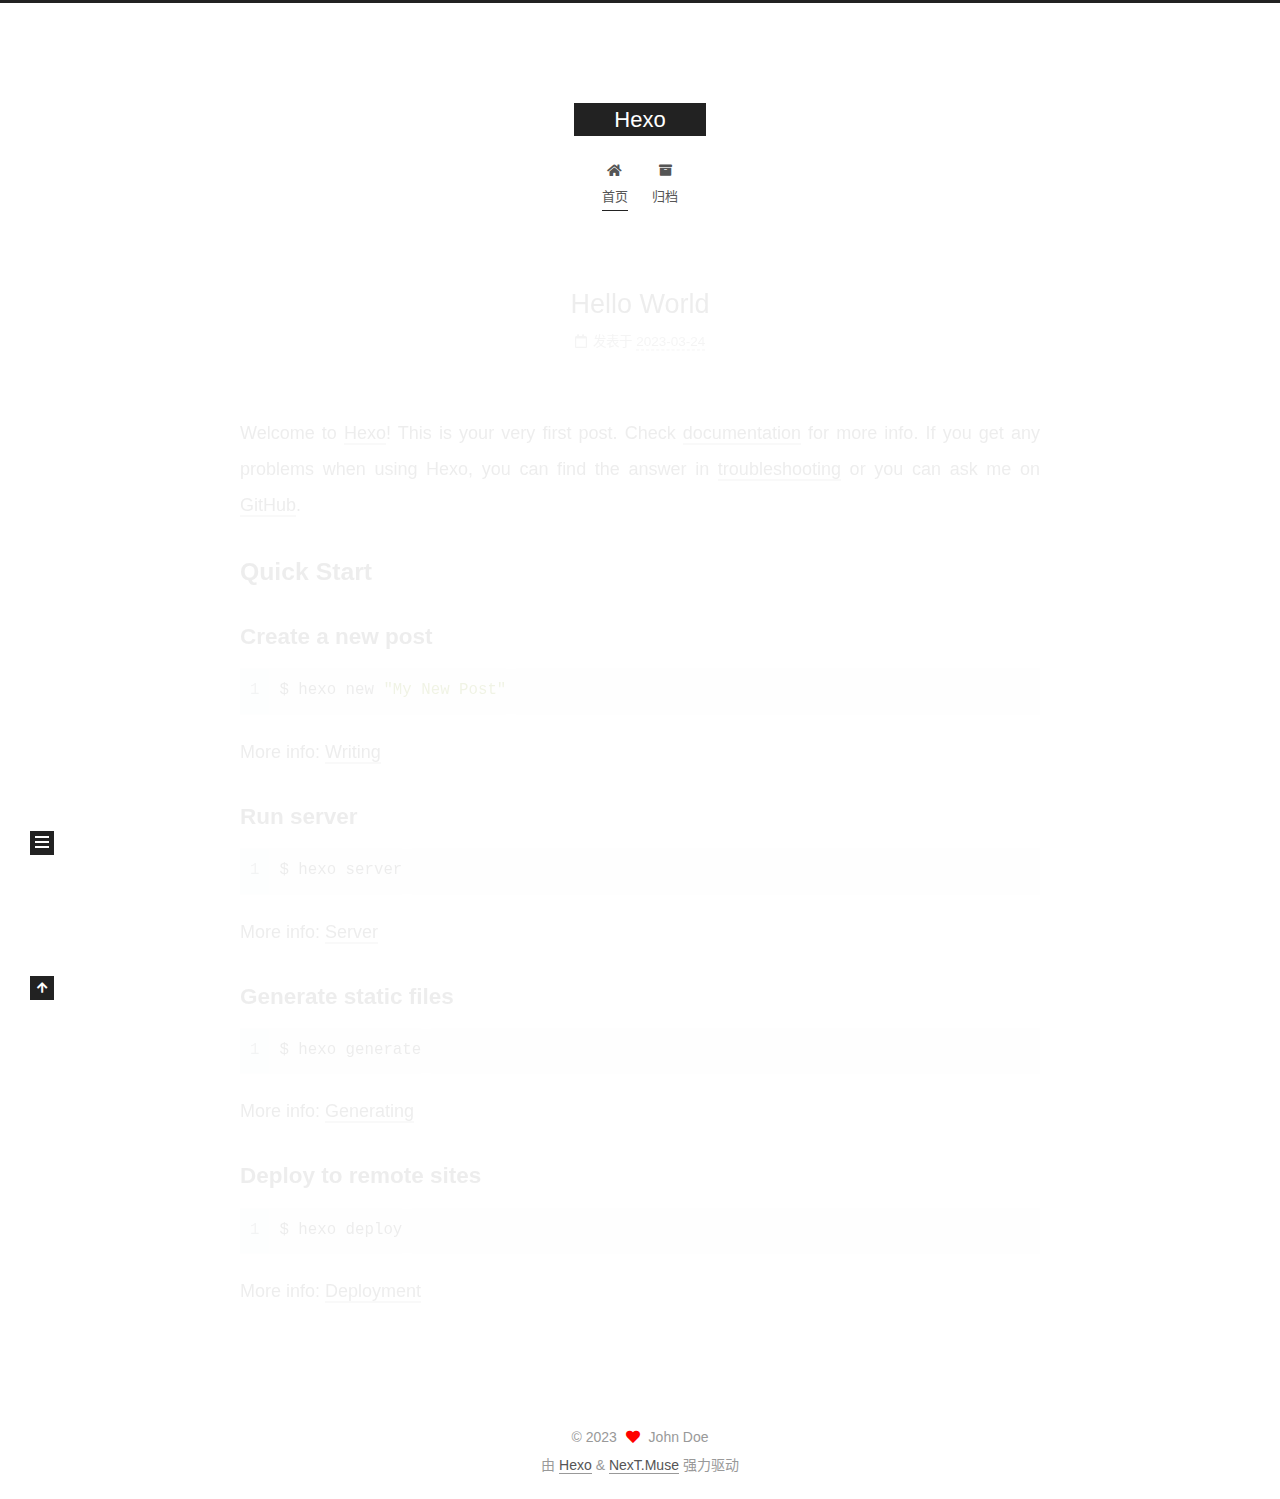
<file: index.html>
<!DOCTYPE html>
<html lang="zh-CN">
<head>
  <meta charset="UTF-8">
<meta name="viewport" content="width=device-width, initial-scale=1, maximum-scale=2">
<meta name="theme-color" content="#222">
<meta name="generator" content="Hexo 6.3.0">
  <link rel="apple-touch-icon" sizes="180x180" href="/images/apple-touch-icon-next.png">
  <link rel="icon" type="image/png" sizes="32x32" href="/images/favicon-32x32-next.png">
  <link rel="icon" type="image/png" sizes="16x16" href="/images/favicon-16x16-next.png">
  <link rel="mask-icon" href="/images/logo.svg" color="#222">

<link rel="stylesheet" href="/css/main.css">


<link rel="stylesheet" href="/lib/font-awesome/css/all.min.css">

<script id="hexo-configurations">
    var NexT = window.NexT || {};
    var CONFIG = {"hostname":"example.com","root":"/","scheme":"Muse","version":"7.8.0","exturl":false,"sidebar":{"position":"left","display":"post","padding":18,"offset":12,"onmobile":false},"copycode":{"enable":false,"show_result":false,"style":null},"back2top":{"enable":true,"sidebar":false,"scrollpercent":false},"bookmark":{"enable":false,"color":"#222","save":"auto"},"fancybox":false,"mediumzoom":false,"lazyload":false,"pangu":false,"comments":{"style":"tabs","active":null,"storage":true,"lazyload":false,"nav":null},"algolia":{"hits":{"per_page":10},"labels":{"input_placeholder":"Search for Posts","hits_empty":"We didn't find any results for the search: ${query}","hits_stats":"${hits} results found in ${time} ms"}},"localsearch":{"enable":false,"trigger":"auto","top_n_per_article":1,"unescape":false,"preload":false},"motion":{"enable":true,"async":false,"transition":{"post_block":"fadeIn","post_header":"slideDownIn","post_body":"slideDownIn","coll_header":"slideLeftIn","sidebar":"slideUpIn"}}};
  </script>

  <meta property="og:type" content="website">
<meta property="og:title" content="Hexo">
<meta property="og:url" content="http://example.com/index.html">
<meta property="og:site_name" content="Hexo">
<meta property="og:locale" content="zh_CN">
<meta property="article:author" content="John Doe">
<meta name="twitter:card" content="summary">

<link rel="canonical" href="http://example.com/">


<script id="page-configurations">
  // https://hexo.io/docs/variables.html
  CONFIG.page = {
    sidebar: "",
    isHome : true,
    isPost : false,
    lang   : 'zh-CN'
  };
</script>

  <title>Hexo</title>
  






  <noscript>
  <style>
  .use-motion .brand,
  .use-motion .menu-item,
  .sidebar-inner,
  .use-motion .post-block,
  .use-motion .pagination,
  .use-motion .comments,
  .use-motion .post-header,
  .use-motion .post-body,
  .use-motion .collection-header { opacity: initial; }

  .use-motion .site-title,
  .use-motion .site-subtitle {
    opacity: initial;
    top: initial;
  }

  .use-motion .logo-line-before i { left: initial; }
  .use-motion .logo-line-after i { right: initial; }
  </style>
</noscript>

</head>

<body itemscope itemtype="http://schema.org/WebPage">
  <div class="container use-motion">
    <div class="headband"></div>

    <header class="header" itemscope itemtype="http://schema.org/WPHeader">
      <div class="header-inner"><div class="site-brand-container">
  <div class="site-nav-toggle">
    <div class="toggle" aria-label="切换导航栏">
      <span class="toggle-line toggle-line-first"></span>
      <span class="toggle-line toggle-line-middle"></span>
      <span class="toggle-line toggle-line-last"></span>
    </div>
  </div>

  <div class="site-meta">

    <a href="/" class="brand" rel="start">
      <span class="logo-line-before"><i></i></span>
      <h1 class="site-title">Hexo</h1>
      <span class="logo-line-after"><i></i></span>
    </a>
  </div>

  <div class="site-nav-right">
    <div class="toggle popup-trigger">
    </div>
  </div>
</div>




<nav class="site-nav">
  <ul id="menu" class="main-menu menu">
        <li class="menu-item menu-item-home">

    <a href="/" rel="section"><i class="fa fa-home fa-fw"></i>首页</a>

  </li>
        <li class="menu-item menu-item-archives">

    <a href="/archives/" rel="section"><i class="fa fa-archive fa-fw"></i>归档</a>

  </li>
  </ul>
</nav>




</div>
    </header>

    
  <div class="back-to-top">
    <i class="fa fa-arrow-up"></i>
    <span>0%</span>
  </div>


    <main class="main">
      <div class="main-inner">
        <div class="content-wrap">
          

          <div class="content index posts-expand">
            
      
  
  
  <article itemscope itemtype="http://schema.org/Article" class="post-block" lang="zh-CN">
    <link itemprop="mainEntityOfPage" href="http://example.com/2023/03/24/hello-world/">

    <span hidden itemprop="author" itemscope itemtype="http://schema.org/Person">
      <meta itemprop="image" content="/images/avatar.gif">
      <meta itemprop="name" content="John Doe">
      <meta itemprop="description" content="">
    </span>

    <span hidden itemprop="publisher" itemscope itemtype="http://schema.org/Organization">
      <meta itemprop="name" content="Hexo">
    </span>
      <header class="post-header">
        <h2 class="post-title" itemprop="name headline">
          
            <a href="/2023/03/24/hello-world/" class="post-title-link" itemprop="url">Hello World</a>
        </h2>

        <div class="post-meta">
            <span class="post-meta-item">
              <span class="post-meta-item-icon">
                <i class="far fa-calendar"></i>
              </span>
              <span class="post-meta-item-text">发表于</span>

              <time title="创建时间：2023-03-24 11:05:17" itemprop="dateCreated datePublished" datetime="2023-03-24T11:05:17+08:00">2023-03-24</time>
            </span>

          

        </div>
      </header>

    
    
    
    <div class="post-body" itemprop="articleBody">

      
          <p>Welcome to <a target="_blank" rel="noopener" href="https://hexo.io/">Hexo</a>! This is your very first post. Check <a target="_blank" rel="noopener" href="https://hexo.io/docs/">documentation</a> for more info. If you get any problems when using Hexo, you can find the answer in <a target="_blank" rel="noopener" href="https://hexo.io/docs/troubleshooting.html">troubleshooting</a> or you can ask me on <a target="_blank" rel="noopener" href="https://github.com/hexojs/hexo/issues">GitHub</a>.</p>
<h2 id="Quick-Start"><a href="#Quick-Start" class="headerlink" title="Quick Start"></a>Quick Start</h2><h3 id="Create-a-new-post"><a href="#Create-a-new-post" class="headerlink" title="Create a new post"></a>Create a new post</h3><figure class="highlight bash"><table><tr><td class="gutter"><pre><span class="line">1</span><br></pre></td><td class="code"><pre><span class="line">$ hexo new <span class="string">&quot;My New Post&quot;</span></span><br></pre></td></tr></table></figure>

<p>More info: <a target="_blank" rel="noopener" href="https://hexo.io/docs/writing.html">Writing</a></p>
<h3 id="Run-server"><a href="#Run-server" class="headerlink" title="Run server"></a>Run server</h3><figure class="highlight bash"><table><tr><td class="gutter"><pre><span class="line">1</span><br></pre></td><td class="code"><pre><span class="line">$ hexo server</span><br></pre></td></tr></table></figure>

<p>More info: <a target="_blank" rel="noopener" href="https://hexo.io/docs/server.html">Server</a></p>
<h3 id="Generate-static-files"><a href="#Generate-static-files" class="headerlink" title="Generate static files"></a>Generate static files</h3><figure class="highlight bash"><table><tr><td class="gutter"><pre><span class="line">1</span><br></pre></td><td class="code"><pre><span class="line">$ hexo generate</span><br></pre></td></tr></table></figure>

<p>More info: <a target="_blank" rel="noopener" href="https://hexo.io/docs/generating.html">Generating</a></p>
<h3 id="Deploy-to-remote-sites"><a href="#Deploy-to-remote-sites" class="headerlink" title="Deploy to remote sites"></a>Deploy to remote sites</h3><figure class="highlight bash"><table><tr><td class="gutter"><pre><span class="line">1</span><br></pre></td><td class="code"><pre><span class="line">$ hexo deploy</span><br></pre></td></tr></table></figure>

<p>More info: <a target="_blank" rel="noopener" href="https://hexo.io/docs/one-command-deployment.html">Deployment</a></p>

      
    </div>

    
    
    
      <footer class="post-footer">
        <div class="post-eof"></div>
      </footer>
  </article>
  
  
  


  



          </div>
          

<script>
  window.addEventListener('tabs:register', () => {
    let { activeClass } = CONFIG.comments;
    if (CONFIG.comments.storage) {
      activeClass = localStorage.getItem('comments_active') || activeClass;
    }
    if (activeClass) {
      let activeTab = document.querySelector(`a[href="#comment-${activeClass}"]`);
      if (activeTab) {
        activeTab.click();
      }
    }
  });
  if (CONFIG.comments.storage) {
    window.addEventListener('tabs:click', event => {
      if (!event.target.matches('.tabs-comment .tab-content .tab-pane')) return;
      let commentClass = event.target.classList[1];
      localStorage.setItem('comments_active', commentClass);
    });
  }
</script>

        </div>
          
  
  <div class="toggle sidebar-toggle">
    <span class="toggle-line toggle-line-first"></span>
    <span class="toggle-line toggle-line-middle"></span>
    <span class="toggle-line toggle-line-last"></span>
  </div>

  <aside class="sidebar">
    <div class="sidebar-inner">

      <ul class="sidebar-nav motion-element">
        <li class="sidebar-nav-toc">
          文章目录
        </li>
        <li class="sidebar-nav-overview">
          站点概览
        </li>
      </ul>

      <!--noindex-->
      <div class="post-toc-wrap sidebar-panel">
      </div>
      <!--/noindex-->

      <div class="site-overview-wrap sidebar-panel">
        <div class="site-author motion-element" itemprop="author" itemscope itemtype="http://schema.org/Person">
  <p class="site-author-name" itemprop="name">John Doe</p>
  <div class="site-description" itemprop="description"></div>
</div>
<div class="site-state-wrap motion-element">
  <nav class="site-state">
      <div class="site-state-item site-state-posts">
          <a href="/archives/">
        
          <span class="site-state-item-count">1</span>
          <span class="site-state-item-name">日志</span>
        </a>
      </div>
  </nav>
</div>



      </div>

    </div>
  </aside>
  <div id="sidebar-dimmer"></div>


      </div>
    </main>

    <footer class="footer">
      <div class="footer-inner">
        

        

<div class="copyright">
  
  &copy; 
  <span itemprop="copyrightYear">2023</span>
  <span class="with-love">
    <i class="fa fa-heart"></i>
  </span>
  <span class="author" itemprop="copyrightHolder">John Doe</span>
</div>
  <div class="powered-by">由 <a href="https://hexo.io/" class="theme-link" rel="noopener" target="_blank">Hexo</a> & <a href="https://muse.theme-next.org/" class="theme-link" rel="noopener" target="_blank">NexT.Muse</a> 强力驱动
  </div>

        








      </div>
    </footer>
  </div>

  
  <script src="/lib/anime.min.js"></script>
  <script src="/lib/velocity/velocity.min.js"></script>
  <script src="/lib/velocity/velocity.ui.min.js"></script>

<script src="/js/utils.js"></script>

<script src="/js/motion.js"></script>


<script src="/js/schemes/muse.js"></script>


<script src="/js/next-boot.js"></script>




  















  

  

</body>
</html>
</file>
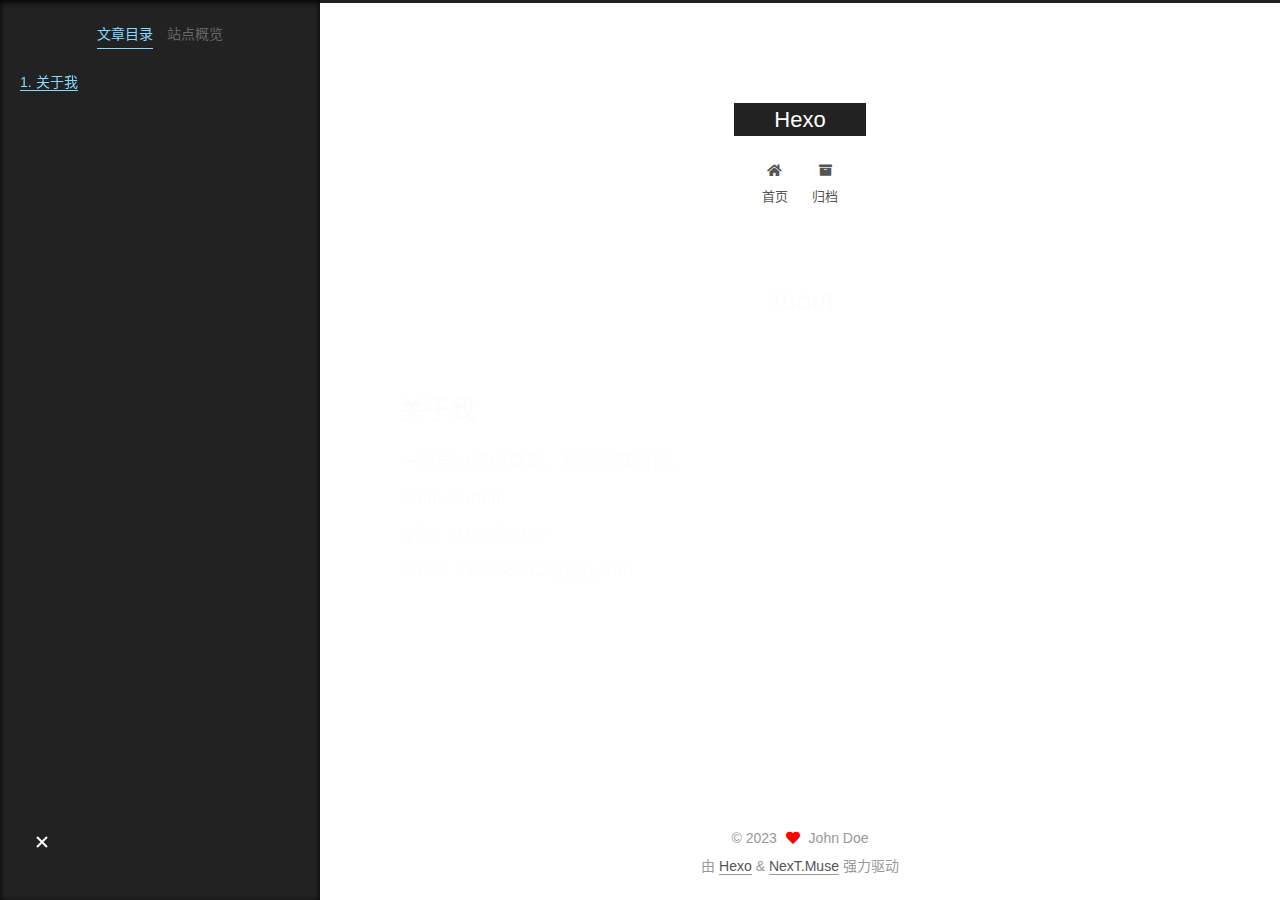
<file: about/index.html>
<!DOCTYPE html>
<html lang="zh-CN">
<head>
  <meta charset="UTF-8">
<meta name="viewport" content="width=device-width, initial-scale=1, maximum-scale=2">
<meta name="theme-color" content="#222">
<meta name="generator" content="Hexo 6.3.0">
  <link rel="apple-touch-icon" sizes="180x180" href="/images/apple-touch-icon-next.png">
  <link rel="icon" type="image/png" sizes="32x32" href="/images/favicon-32x32-next.png">
  <link rel="icon" type="image/png" sizes="16x16" href="/images/favicon-16x16-next.png">
  <link rel="mask-icon" href="/images/logo.svg" color="#222">

<link rel="stylesheet" href="/css/main.css">


<link rel="stylesheet" href="/lib/font-awesome/css/all.min.css">

<script id="hexo-configurations">
    var NexT = window.NexT || {};
    var CONFIG = {"hostname":"example.com","root":"/","scheme":"Muse","version":"7.8.0","exturl":false,"sidebar":{"position":"left","display":"post","padding":18,"offset":12,"onmobile":false},"copycode":{"enable":false,"show_result":false,"style":null},"back2top":{"enable":true,"sidebar":false,"scrollpercent":false},"bookmark":{"enable":false,"color":"#222","save":"auto"},"fancybox":false,"mediumzoom":false,"lazyload":false,"pangu":false,"comments":{"style":"tabs","active":null,"storage":true,"lazyload":false,"nav":null},"algolia":{"hits":{"per_page":10},"labels":{"input_placeholder":"Search for Posts","hits_empty":"We didn't find any results for the search: ${query}","hits_stats":"${hits} results found in ${time} ms"}},"localsearch":{"enable":false,"trigger":"auto","top_n_per_article":1,"unescape":false,"preload":false},"motion":{"enable":true,"async":false,"transition":{"post_block":"fadeIn","post_header":"slideDownIn","post_body":"slideDownIn","coll_header":"slideLeftIn","sidebar":"slideUpIn"}}};
  </script>

  <meta name="description" content="关于我一只学AI的小菜鸟，欢迎分享知识。From studentQQ：3106989920Email: &amp;#x33;&amp;#x31;&amp;#48;&amp;#54;&amp;#57;&amp;#x38;&amp;#x39;&amp;#x39;&amp;#x32;&amp;#48;&amp;#64;&amp;#113;&amp;#x71;&amp;#46;&amp;#x63;&amp;#111;&amp;#109;">
<meta property="og:type" content="website">
<meta property="og:title" content="about">
<meta property="og:url" content="http://example.com/about/index.html">
<meta property="og:site_name" content="Hexo">
<meta property="og:description" content="关于我一只学AI的小菜鸟，欢迎分享知识。From studentQQ：3106989920Email: &amp;#x33;&amp;#x31;&amp;#48;&amp;#54;&amp;#57;&amp;#x38;&amp;#x39;&amp;#x39;&amp;#x32;&amp;#48;&amp;#64;&amp;#113;&amp;#x71;&amp;#46;&amp;#x63;&amp;#111;&amp;#109;">
<meta property="og:locale" content="zh_CN">
<meta property="article:published_time" content="2023-03-26T04:00:16.000Z">
<meta property="article:modified_time" content="2023-03-26T04:01:59.128Z">
<meta property="article:author" content="John Doe">
<meta name="twitter:card" content="summary">

<link rel="canonical" href="http://example.com/about/">


<script id="page-configurations">
  // https://hexo.io/docs/variables.html
  CONFIG.page = {
    sidebar: "",
    isHome : false,
    isPost : false,
    lang   : 'zh-CN'
  };
</script>

  <title>about | Hexo
</title>
  






  <noscript>
  <style>
  .use-motion .brand,
  .use-motion .menu-item,
  .sidebar-inner,
  .use-motion .post-block,
  .use-motion .pagination,
  .use-motion .comments,
  .use-motion .post-header,
  .use-motion .post-body,
  .use-motion .collection-header { opacity: initial; }

  .use-motion .site-title,
  .use-motion .site-subtitle {
    opacity: initial;
    top: initial;
  }

  .use-motion .logo-line-before i { left: initial; }
  .use-motion .logo-line-after i { right: initial; }
  </style>
</noscript>

</head>

<body itemscope itemtype="http://schema.org/WebPage">
  <div class="container use-motion">
    <div class="headband"></div>

    <header class="header" itemscope itemtype="http://schema.org/WPHeader">
      <div class="header-inner"><div class="site-brand-container">
  <div class="site-nav-toggle">
    <div class="toggle" aria-label="切换导航栏">
      <span class="toggle-line toggle-line-first"></span>
      <span class="toggle-line toggle-line-middle"></span>
      <span class="toggle-line toggle-line-last"></span>
    </div>
  </div>

  <div class="site-meta">

    <a href="/" class="brand" rel="start">
      <span class="logo-line-before"><i></i></span>
      <h1 class="site-title">Hexo</h1>
      <span class="logo-line-after"><i></i></span>
    </a>
  </div>

  <div class="site-nav-right">
    <div class="toggle popup-trigger">
    </div>
  </div>
</div>




<nav class="site-nav">
  <ul id="menu" class="main-menu menu">
        <li class="menu-item menu-item-home">

    <a href="/" rel="section"><i class="fa fa-home fa-fw"></i>首页</a>

  </li>
        <li class="menu-item menu-item-archives">

    <a href="/archives/" rel="section"><i class="fa fa-archive fa-fw"></i>归档</a>

  </li>
  </ul>
</nav>




</div>
    </header>

    
  <div class="back-to-top">
    <i class="fa fa-arrow-up"></i>
    <span>0%</span>
  </div>


    <main class="main">
      <div class="main-inner">
        <div class="content-wrap">
          
  
  

          <div class="content page posts-expand">
            

    
    
    
    <div class="post-block" lang="zh-CN">
      <header class="post-header">

<h1 class="post-title" itemprop="name headline">about
</h1>

<div class="post-meta">
  

</div>

</header>

      
      
      
      <div class="post-body">
          <h2 id="关于我"><a href="#关于我" class="headerlink" title="关于我"></a>关于我</h2><p>一只学AI的小菜鸟，欢迎分享知识。<br>From student<br>QQ：3106989920<br>Email: <a href="mailto:&#x33;&#x31;&#48;&#54;&#57;&#x38;&#x39;&#x39;&#x32;&#48;&#64;&#113;&#x71;&#46;&#x63;&#111;&#109;">&#x33;&#x31;&#48;&#54;&#57;&#x38;&#x39;&#x39;&#x32;&#48;&#64;&#113;&#x71;&#46;&#x63;&#111;&#109;</a></p>

      </div>
      
      
      
    </div>
    

    
    
    


          </div>
          

<script>
  window.addEventListener('tabs:register', () => {
    let { activeClass } = CONFIG.comments;
    if (CONFIG.comments.storage) {
      activeClass = localStorage.getItem('comments_active') || activeClass;
    }
    if (activeClass) {
      let activeTab = document.querySelector(`a[href="#comment-${activeClass}"]`);
      if (activeTab) {
        activeTab.click();
      }
    }
  });
  if (CONFIG.comments.storage) {
    window.addEventListener('tabs:click', event => {
      if (!event.target.matches('.tabs-comment .tab-content .tab-pane')) return;
      let commentClass = event.target.classList[1];
      localStorage.setItem('comments_active', commentClass);
    });
  }
</script>

        </div>
          
  
  <div class="toggle sidebar-toggle">
    <span class="toggle-line toggle-line-first"></span>
    <span class="toggle-line toggle-line-middle"></span>
    <span class="toggle-line toggle-line-last"></span>
  </div>

  <aside class="sidebar">
    <div class="sidebar-inner">

      <ul class="sidebar-nav motion-element">
        <li class="sidebar-nav-toc">
          文章目录
        </li>
        <li class="sidebar-nav-overview">
          站点概览
        </li>
      </ul>

      <!--noindex-->
      <div class="post-toc-wrap sidebar-panel">
          <div class="post-toc motion-element"><ol class="nav"><li class="nav-item nav-level-2"><a class="nav-link" href="#%E5%85%B3%E4%BA%8E%E6%88%91"><span class="nav-number">1.</span> <span class="nav-text">关于我</span></a></li></ol></div>
      </div>
      <!--/noindex-->

      <div class="site-overview-wrap sidebar-panel">
        <div class="site-author motion-element" itemprop="author" itemscope itemtype="http://schema.org/Person">
  <p class="site-author-name" itemprop="name">John Doe</p>
  <div class="site-description" itemprop="description"></div>
</div>
<div class="site-state-wrap motion-element">
  <nav class="site-state">
      <div class="site-state-item site-state-posts">
          <a href="/archives/">
        
          <span class="site-state-item-count">1</span>
          <span class="site-state-item-name">日志</span>
        </a>
      </div>
  </nav>
</div>



      </div>

    </div>
  </aside>
  <div id="sidebar-dimmer"></div>


      </div>
    </main>

    <footer class="footer">
      <div class="footer-inner">
        

        

<div class="copyright">
  
  &copy; 
  <span itemprop="copyrightYear">2023</span>
  <span class="with-love">
    <i class="fa fa-heart"></i>
  </span>
  <span class="author" itemprop="copyrightHolder">John Doe</span>
</div>
  <div class="powered-by">由 <a href="https://hexo.io/" class="theme-link" rel="noopener" target="_blank">Hexo</a> & <a href="https://muse.theme-next.org/" class="theme-link" rel="noopener" target="_blank">NexT.Muse</a> 强力驱动
  </div>

        








      </div>
    </footer>
  </div>

  
  <script src="/lib/anime.min.js"></script>
  <script src="/lib/velocity/velocity.min.js"></script>
  <script src="/lib/velocity/velocity.ui.min.js"></script>

<script src="/js/utils.js"></script>

<script src="/js/motion.js"></script>


<script src="/js/schemes/muse.js"></script>


<script src="/js/next-boot.js"></script>




  















  

  

</body>
</html>
</file>
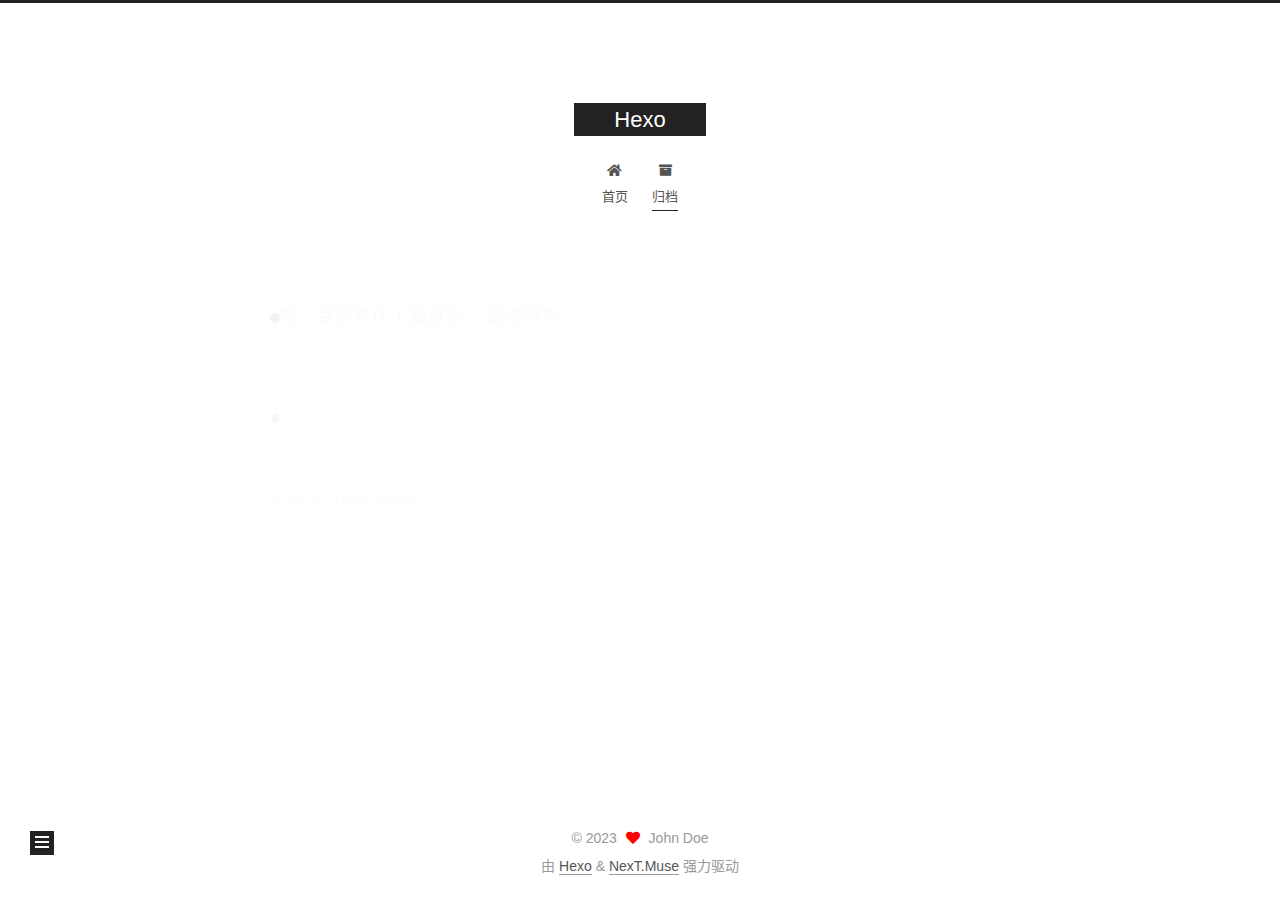
<file: archives/index.html>
<!DOCTYPE html>
<html lang="zh-CN">
<head>
  <meta charset="UTF-8">
<meta name="viewport" content="width=device-width, initial-scale=1, maximum-scale=2">
<meta name="theme-color" content="#222">
<meta name="generator" content="Hexo 6.3.0">
  <link rel="apple-touch-icon" sizes="180x180" href="/images/apple-touch-icon-next.png">
  <link rel="icon" type="image/png" sizes="32x32" href="/images/favicon-32x32-next.png">
  <link rel="icon" type="image/png" sizes="16x16" href="/images/favicon-16x16-next.png">
  <link rel="mask-icon" href="/images/logo.svg" color="#222">

<link rel="stylesheet" href="/css/main.css">


<link rel="stylesheet" href="/lib/font-awesome/css/all.min.css">

<script id="hexo-configurations">
    var NexT = window.NexT || {};
    var CONFIG = {"hostname":"example.com","root":"/","scheme":"Muse","version":"7.8.0","exturl":false,"sidebar":{"position":"left","display":"post","padding":18,"offset":12,"onmobile":false},"copycode":{"enable":false,"show_result":false,"style":null},"back2top":{"enable":true,"sidebar":false,"scrollpercent":false},"bookmark":{"enable":false,"color":"#222","save":"auto"},"fancybox":false,"mediumzoom":false,"lazyload":false,"pangu":false,"comments":{"style":"tabs","active":null,"storage":true,"lazyload":false,"nav":null},"algolia":{"hits":{"per_page":10},"labels":{"input_placeholder":"Search for Posts","hits_empty":"We didn't find any results for the search: ${query}","hits_stats":"${hits} results found in ${time} ms"}},"localsearch":{"enable":false,"trigger":"auto","top_n_per_article":1,"unescape":false,"preload":false},"motion":{"enable":true,"async":false,"transition":{"post_block":"fadeIn","post_header":"slideDownIn","post_body":"slideDownIn","coll_header":"slideLeftIn","sidebar":"slideUpIn"}}};
  </script>

  <meta property="og:type" content="website">
<meta property="og:title" content="Hexo">
<meta property="og:url" content="http://example.com/archives/index.html">
<meta property="og:site_name" content="Hexo">
<meta property="og:locale" content="zh_CN">
<meta property="article:author" content="John Doe">
<meta name="twitter:card" content="summary">

<link rel="canonical" href="http://example.com/archives/">


<script id="page-configurations">
  // https://hexo.io/docs/variables.html
  CONFIG.page = {
    sidebar: "",
    isHome : false,
    isPost : false,
    lang   : 'zh-CN'
  };
</script>

  <title>归档 | Hexo</title>
  






  <noscript>
  <style>
  .use-motion .brand,
  .use-motion .menu-item,
  .sidebar-inner,
  .use-motion .post-block,
  .use-motion .pagination,
  .use-motion .comments,
  .use-motion .post-header,
  .use-motion .post-body,
  .use-motion .collection-header { opacity: initial; }

  .use-motion .site-title,
  .use-motion .site-subtitle {
    opacity: initial;
    top: initial;
  }

  .use-motion .logo-line-before i { left: initial; }
  .use-motion .logo-line-after i { right: initial; }
  </style>
</noscript>

</head>

<body itemscope itemtype="http://schema.org/WebPage">
  <div class="container use-motion">
    <div class="headband"></div>

    <header class="header" itemscope itemtype="http://schema.org/WPHeader">
      <div class="header-inner"><div class="site-brand-container">
  <div class="site-nav-toggle">
    <div class="toggle" aria-label="切换导航栏">
      <span class="toggle-line toggle-line-first"></span>
      <span class="toggle-line toggle-line-middle"></span>
      <span class="toggle-line toggle-line-last"></span>
    </div>
  </div>

  <div class="site-meta">

    <a href="/" class="brand" rel="start">
      <span class="logo-line-before"><i></i></span>
      <h1 class="site-title">Hexo</h1>
      <span class="logo-line-after"><i></i></span>
    </a>
  </div>

  <div class="site-nav-right">
    <div class="toggle popup-trigger">
    </div>
  </div>
</div>




<nav class="site-nav">
  <ul id="menu" class="main-menu menu">
        <li class="menu-item menu-item-home">

    <a href="/" rel="section"><i class="fa fa-home fa-fw"></i>首页</a>

  </li>
        <li class="menu-item menu-item-archives">

    <a href="/archives/" rel="section"><i class="fa fa-archive fa-fw"></i>归档</a>

  </li>
  </ul>
</nav>




</div>
    </header>

    
  <div class="back-to-top">
    <i class="fa fa-arrow-up"></i>
    <span>0%</span>
  </div>


    <main class="main">
      <div class="main-inner">
        <div class="content-wrap">
          

          <div class="content archive">
            

  
  
  
  <div class="post-block">
    <div class="posts-collapse">
      <div class="collection-title">
        <span class="collection-header">嗯..! 目前共计 1 篇日志。 继续努力。</span>
      </div>

      
    <div class="collection-year">
      <span class="collection-header">2023</span>
    </div>

  <article itemscope itemtype="http://schema.org/Article">
    <header class="post-header">

      <div class="post-meta">
        <time itemprop="dateCreated"
              datetime="2023-03-24T11:05:17+08:00"
              content="2023-03-24">
          03-24
        </time>
      </div>

      <div class="post-title">
          <a class="post-title-link" href="/2023/03/24/hello-world/" itemprop="url">
            <span itemprop="name">Hello World</span>
          </a>
      </div>

    </header>
  </article>


    </div>
  </div>
  
  
  

  



          </div>
          

<script>
  window.addEventListener('tabs:register', () => {
    let { activeClass } = CONFIG.comments;
    if (CONFIG.comments.storage) {
      activeClass = localStorage.getItem('comments_active') || activeClass;
    }
    if (activeClass) {
      let activeTab = document.querySelector(`a[href="#comment-${activeClass}"]`);
      if (activeTab) {
        activeTab.click();
      }
    }
  });
  if (CONFIG.comments.storage) {
    window.addEventListener('tabs:click', event => {
      if (!event.target.matches('.tabs-comment .tab-content .tab-pane')) return;
      let commentClass = event.target.classList[1];
      localStorage.setItem('comments_active', commentClass);
    });
  }
</script>

        </div>
          
  
  <div class="toggle sidebar-toggle">
    <span class="toggle-line toggle-line-first"></span>
    <span class="toggle-line toggle-line-middle"></span>
    <span class="toggle-line toggle-line-last"></span>
  </div>

  <aside class="sidebar">
    <div class="sidebar-inner">

      <ul class="sidebar-nav motion-element">
        <li class="sidebar-nav-toc">
          文章目录
        </li>
        <li class="sidebar-nav-overview">
          站点概览
        </li>
      </ul>

      <!--noindex-->
      <div class="post-toc-wrap sidebar-panel">
      </div>
      <!--/noindex-->

      <div class="site-overview-wrap sidebar-panel">
        <div class="site-author motion-element" itemprop="author" itemscope itemtype="http://schema.org/Person">
  <p class="site-author-name" itemprop="name">John Doe</p>
  <div class="site-description" itemprop="description"></div>
</div>
<div class="site-state-wrap motion-element">
  <nav class="site-state">
      <div class="site-state-item site-state-posts">
          <a href="/archives/">
        
          <span class="site-state-item-count">1</span>
          <span class="site-state-item-name">日志</span>
        </a>
      </div>
  </nav>
</div>



      </div>

    </div>
  </aside>
  <div id="sidebar-dimmer"></div>


      </div>
    </main>

    <footer class="footer">
      <div class="footer-inner">
        

        

<div class="copyright">
  
  &copy; 
  <span itemprop="copyrightYear">2023</span>
  <span class="with-love">
    <i class="fa fa-heart"></i>
  </span>
  <span class="author" itemprop="copyrightHolder">John Doe</span>
</div>
  <div class="powered-by">由 <a href="https://hexo.io/" class="theme-link" rel="noopener" target="_blank">Hexo</a> & <a href="https://muse.theme-next.org/" class="theme-link" rel="noopener" target="_blank">NexT.Muse</a> 强力驱动
  </div>

        








      </div>
    </footer>
  </div>

  
  <script src="/lib/anime.min.js"></script>
  <script src="/lib/velocity/velocity.min.js"></script>
  <script src="/lib/velocity/velocity.ui.min.js"></script>

<script src="/js/utils.js"></script>

<script src="/js/motion.js"></script>


<script src="/js/schemes/muse.js"></script>


<script src="/js/next-boot.js"></script>




  















  

  

</body>
</html>
</file>
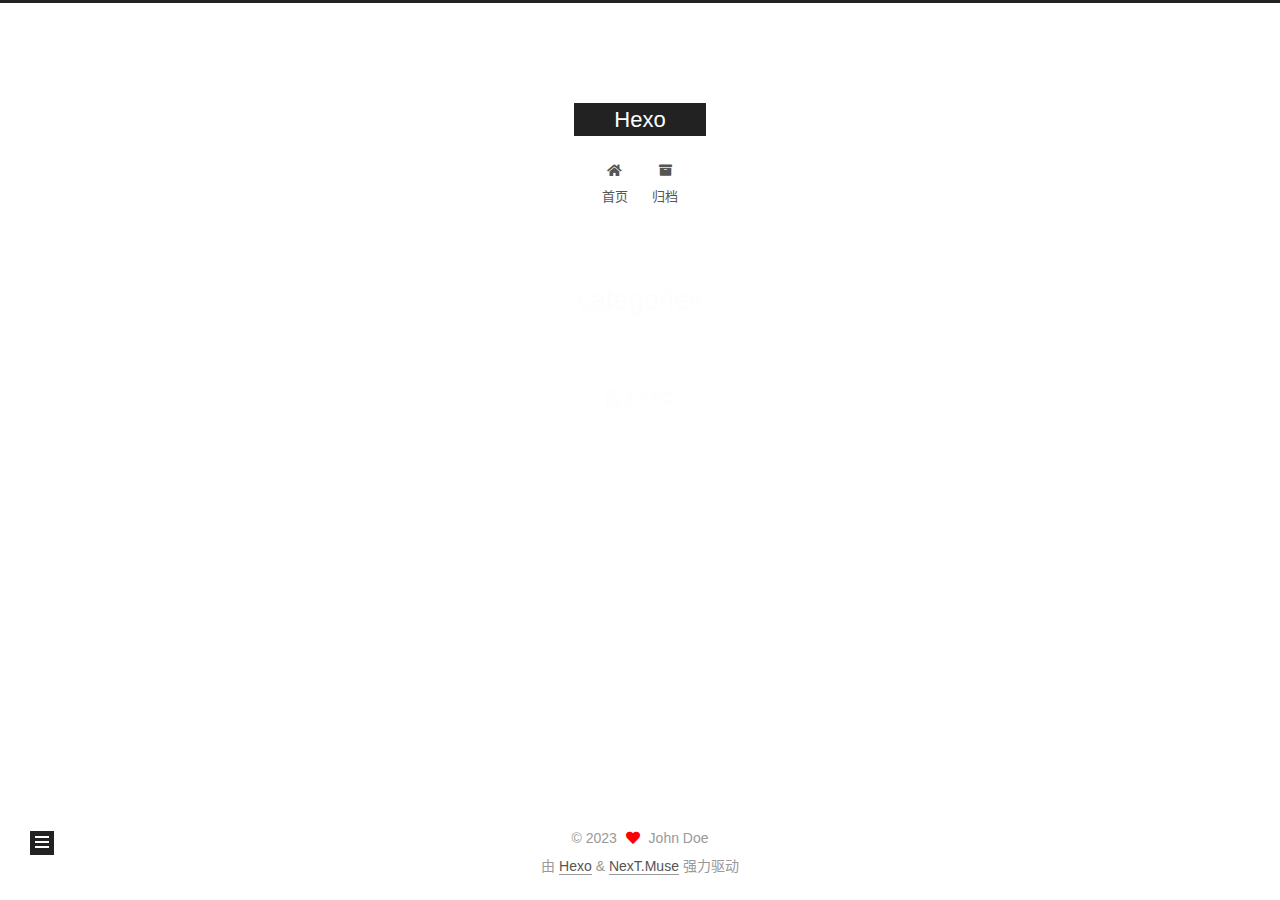
<file: categories/index.html>
<!DOCTYPE html>
<html lang="zh-CN">
<head>
  <meta charset="UTF-8">
<meta name="viewport" content="width=device-width, initial-scale=1, maximum-scale=2">
<meta name="theme-color" content="#222">
<meta name="generator" content="Hexo 6.3.0">
  <link rel="apple-touch-icon" sizes="180x180" href="/images/apple-touch-icon-next.png">
  <link rel="icon" type="image/png" sizes="32x32" href="/images/favicon-32x32-next.png">
  <link rel="icon" type="image/png" sizes="16x16" href="/images/favicon-16x16-next.png">
  <link rel="mask-icon" href="/images/logo.svg" color="#222">

<link rel="stylesheet" href="/css/main.css">


<link rel="stylesheet" href="/lib/font-awesome/css/all.min.css">

<script id="hexo-configurations">
    var NexT = window.NexT || {};
    var CONFIG = {"hostname":"example.com","root":"/","scheme":"Muse","version":"7.8.0","exturl":false,"sidebar":{"position":"left","display":"post","padding":18,"offset":12,"onmobile":false},"copycode":{"enable":false,"show_result":false,"style":null},"back2top":{"enable":true,"sidebar":false,"scrollpercent":false},"bookmark":{"enable":false,"color":"#222","save":"auto"},"fancybox":false,"mediumzoom":false,"lazyload":false,"pangu":false,"comments":{"style":"tabs","active":null,"storage":true,"lazyload":false,"nav":null},"algolia":{"hits":{"per_page":10},"labels":{"input_placeholder":"Search for Posts","hits_empty":"We didn't find any results for the search: ${query}","hits_stats":"${hits} results found in ${time} ms"}},"localsearch":{"enable":false,"trigger":"auto","top_n_per_article":1,"unescape":false,"preload":false},"motion":{"enable":true,"async":false,"transition":{"post_block":"fadeIn","post_header":"slideDownIn","post_body":"slideDownIn","coll_header":"slideLeftIn","sidebar":"slideUpIn"}}};
  </script>

  <meta property="og:type" content="website">
<meta property="og:title" content="categories">
<meta property="og:url" content="http://example.com/categories/index.html">
<meta property="og:site_name" content="Hexo">
<meta property="og:locale" content="zh_CN">
<meta property="article:published_time" content="2023-03-26T03:57:54.000Z">
<meta property="article:modified_time" content="2023-03-26T03:58:27.864Z">
<meta property="article:author" content="John Doe">
<meta name="twitter:card" content="summary">

<link rel="canonical" href="http://example.com/categories/">


<script id="page-configurations">
  // https://hexo.io/docs/variables.html
  CONFIG.page = {
    sidebar: "",
    isHome : false,
    isPost : false,
    lang   : 'zh-CN'
  };
</script>

  <title>categories | Hexo
</title>
  






  <noscript>
  <style>
  .use-motion .brand,
  .use-motion .menu-item,
  .sidebar-inner,
  .use-motion .post-block,
  .use-motion .pagination,
  .use-motion .comments,
  .use-motion .post-header,
  .use-motion .post-body,
  .use-motion .collection-header { opacity: initial; }

  .use-motion .site-title,
  .use-motion .site-subtitle {
    opacity: initial;
    top: initial;
  }

  .use-motion .logo-line-before i { left: initial; }
  .use-motion .logo-line-after i { right: initial; }
  </style>
</noscript>

</head>

<body itemscope itemtype="http://schema.org/WebPage">
  <div class="container use-motion">
    <div class="headband"></div>

    <header class="header" itemscope itemtype="http://schema.org/WPHeader">
      <div class="header-inner"><div class="site-brand-container">
  <div class="site-nav-toggle">
    <div class="toggle" aria-label="切换导航栏">
      <span class="toggle-line toggle-line-first"></span>
      <span class="toggle-line toggle-line-middle"></span>
      <span class="toggle-line toggle-line-last"></span>
    </div>
  </div>

  <div class="site-meta">

    <a href="/" class="brand" rel="start">
      <span class="logo-line-before"><i></i></span>
      <h1 class="site-title">Hexo</h1>
      <span class="logo-line-after"><i></i></span>
    </a>
  </div>

  <div class="site-nav-right">
    <div class="toggle popup-trigger">
    </div>
  </div>
</div>




<nav class="site-nav">
  <ul id="menu" class="main-menu menu">
        <li class="menu-item menu-item-home">

    <a href="/" rel="section"><i class="fa fa-home fa-fw"></i>首页</a>

  </li>
        <li class="menu-item menu-item-archives">

    <a href="/archives/" rel="section"><i class="fa fa-archive fa-fw"></i>归档</a>

  </li>
  </ul>
</nav>




</div>
    </header>

    
  <div class="back-to-top">
    <i class="fa fa-arrow-up"></i>
    <span>0%</span>
  </div>


    <main class="main">
      <div class="main-inner">
        <div class="content-wrap">
          
  
  

          <div class="content page posts-expand">
            

    
    
    
    <div class="post-block" lang="zh-CN">
      <header class="post-header">

<h1 class="post-title" itemprop="name headline">categories
</h1>

<div class="post-meta">
  

</div>

</header>

      
      
      
      <div class="post-body">
          <div class="category-all-page">
            <div class="category-all-title">
              暂无分类
            </div>
            <div class="category-all">
              
            </div>
          </div>
        
      </div>
      
      
      
    </div>
    

    
    
    


          </div>
          

<script>
  window.addEventListener('tabs:register', () => {
    let { activeClass } = CONFIG.comments;
    if (CONFIG.comments.storage) {
      activeClass = localStorage.getItem('comments_active') || activeClass;
    }
    if (activeClass) {
      let activeTab = document.querySelector(`a[href="#comment-${activeClass}"]`);
      if (activeTab) {
        activeTab.click();
      }
    }
  });
  if (CONFIG.comments.storage) {
    window.addEventListener('tabs:click', event => {
      if (!event.target.matches('.tabs-comment .tab-content .tab-pane')) return;
      let commentClass = event.target.classList[1];
      localStorage.setItem('comments_active', commentClass);
    });
  }
</script>

        </div>
          
  
  <div class="toggle sidebar-toggle">
    <span class="toggle-line toggle-line-first"></span>
    <span class="toggle-line toggle-line-middle"></span>
    <span class="toggle-line toggle-line-last"></span>
  </div>

  <aside class="sidebar">
    <div class="sidebar-inner">

      <ul class="sidebar-nav motion-element">
        <li class="sidebar-nav-toc">
          文章目录
        </li>
        <li class="sidebar-nav-overview">
          站点概览
        </li>
      </ul>

      <!--noindex-->
      <div class="post-toc-wrap sidebar-panel">
      </div>
      <!--/noindex-->

      <div class="site-overview-wrap sidebar-panel">
        <div class="site-author motion-element" itemprop="author" itemscope itemtype="http://schema.org/Person">
  <p class="site-author-name" itemprop="name">John Doe</p>
  <div class="site-description" itemprop="description"></div>
</div>
<div class="site-state-wrap motion-element">
  <nav class="site-state">
      <div class="site-state-item site-state-posts">
          <a href="/archives/">
        
          <span class="site-state-item-count">1</span>
          <span class="site-state-item-name">日志</span>
        </a>
      </div>
  </nav>
</div>



      </div>

    </div>
  </aside>
  <div id="sidebar-dimmer"></div>


      </div>
    </main>

    <footer class="footer">
      <div class="footer-inner">
        

        

<div class="copyright">
  
  &copy; 
  <span itemprop="copyrightYear">2023</span>
  <span class="with-love">
    <i class="fa fa-heart"></i>
  </span>
  <span class="author" itemprop="copyrightHolder">John Doe</span>
</div>
  <div class="powered-by">由 <a href="https://hexo.io/" class="theme-link" rel="noopener" target="_blank">Hexo</a> & <a href="https://muse.theme-next.org/" class="theme-link" rel="noopener" target="_blank">NexT.Muse</a> 强力驱动
  </div>

        








      </div>
    </footer>
  </div>

  
  <script src="/lib/anime.min.js"></script>
  <script src="/lib/velocity/velocity.min.js"></script>
  <script src="/lib/velocity/velocity.ui.min.js"></script>

<script src="/js/utils.js"></script>

<script src="/js/motion.js"></script>


<script src="/js/schemes/muse.js"></script>


<script src="/js/next-boot.js"></script>




  















  

  

</body>
</html>
</file>
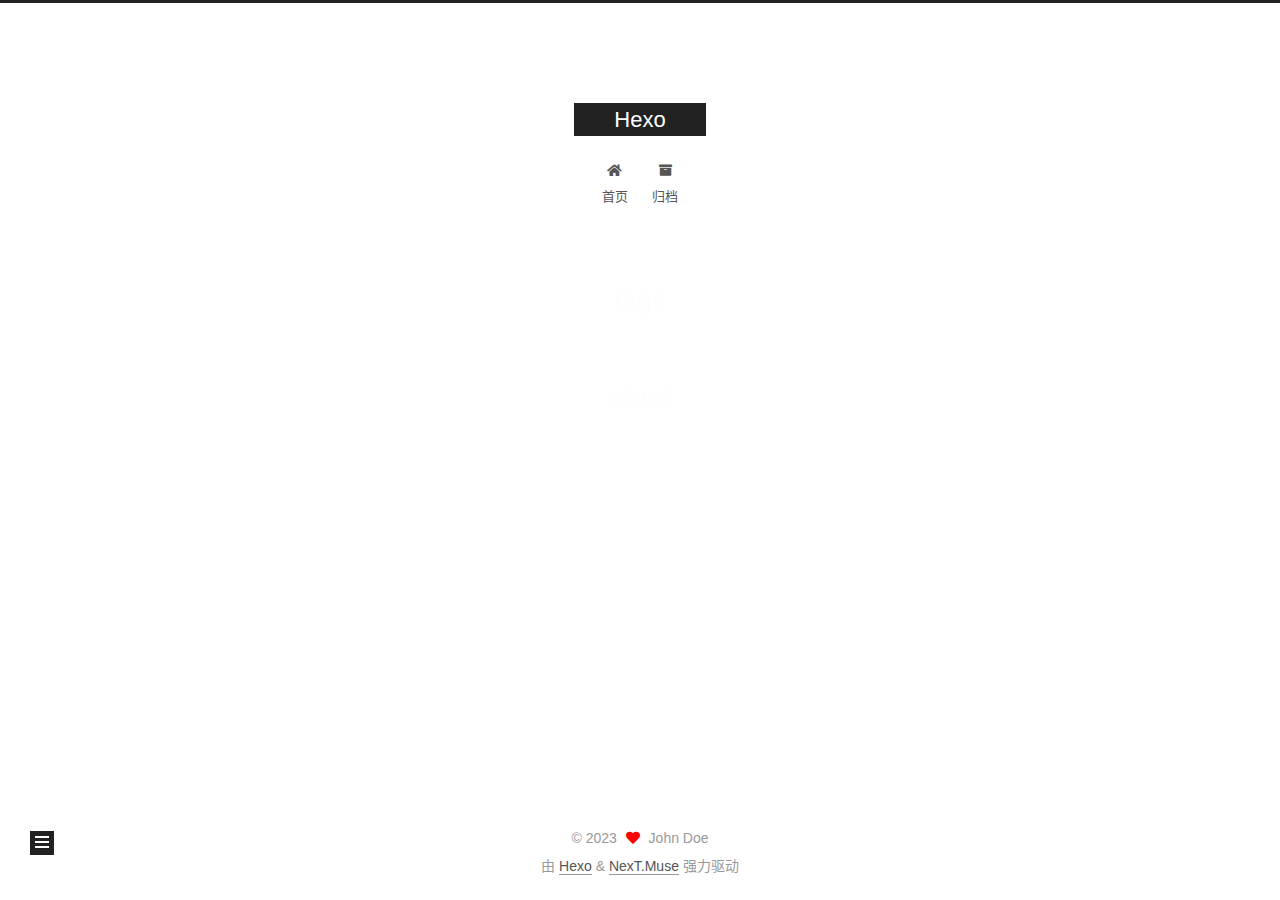
<file: tags/index.html>
<!DOCTYPE html>
<html lang="zh-CN">
<head>
  <meta charset="UTF-8">
<meta name="viewport" content="width=device-width, initial-scale=1, maximum-scale=2">
<meta name="theme-color" content="#222">
<meta name="generator" content="Hexo 6.3.0">
  <link rel="apple-touch-icon" sizes="180x180" href="/images/apple-touch-icon-next.png">
  <link rel="icon" type="image/png" sizes="32x32" href="/images/favicon-32x32-next.png">
  <link rel="icon" type="image/png" sizes="16x16" href="/images/favicon-16x16-next.png">
  <link rel="mask-icon" href="/images/logo.svg" color="#222">

<link rel="stylesheet" href="/css/main.css">


<link rel="stylesheet" href="/lib/font-awesome/css/all.min.css">

<script id="hexo-configurations">
    var NexT = window.NexT || {};
    var CONFIG = {"hostname":"example.com","root":"/","scheme":"Muse","version":"7.8.0","exturl":false,"sidebar":{"position":"left","display":"post","padding":18,"offset":12,"onmobile":false},"copycode":{"enable":false,"show_result":false,"style":null},"back2top":{"enable":true,"sidebar":false,"scrollpercent":false},"bookmark":{"enable":false,"color":"#222","save":"auto"},"fancybox":false,"mediumzoom":false,"lazyload":false,"pangu":false,"comments":{"style":"tabs","active":null,"storage":true,"lazyload":false,"nav":null},"algolia":{"hits":{"per_page":10},"labels":{"input_placeholder":"Search for Posts","hits_empty":"We didn't find any results for the search: ${query}","hits_stats":"${hits} results found in ${time} ms"}},"localsearch":{"enable":false,"trigger":"auto","top_n_per_article":1,"unescape":false,"preload":false},"motion":{"enable":true,"async":false,"transition":{"post_block":"fadeIn","post_header":"slideDownIn","post_body":"slideDownIn","coll_header":"slideLeftIn","sidebar":"slideUpIn"}}};
  </script>

  <meta property="og:type" content="website">
<meta property="og:title" content="tags">
<meta property="og:url" content="http://example.com/tags/index.html">
<meta property="og:site_name" content="Hexo">
<meta property="og:locale" content="zh_CN">
<meta property="article:published_time" content="2023-03-26T03:54:31.000Z">
<meta property="article:modified_time" content="2023-03-26T03:55:53.691Z">
<meta property="article:author" content="John Doe">
<meta name="twitter:card" content="summary">

<link rel="canonical" href="http://example.com/tags/">


<script id="page-configurations">
  // https://hexo.io/docs/variables.html
  CONFIG.page = {
    sidebar: "",
    isHome : false,
    isPost : false,
    lang   : 'zh-CN'
  };
</script>

  <title>tags | Hexo
</title>
  






  <noscript>
  <style>
  .use-motion .brand,
  .use-motion .menu-item,
  .sidebar-inner,
  .use-motion .post-block,
  .use-motion .pagination,
  .use-motion .comments,
  .use-motion .post-header,
  .use-motion .post-body,
  .use-motion .collection-header { opacity: initial; }

  .use-motion .site-title,
  .use-motion .site-subtitle {
    opacity: initial;
    top: initial;
  }

  .use-motion .logo-line-before i { left: initial; }
  .use-motion .logo-line-after i { right: initial; }
  </style>
</noscript>

</head>

<body itemscope itemtype="http://schema.org/WebPage">
  <div class="container use-motion">
    <div class="headband"></div>

    <header class="header" itemscope itemtype="http://schema.org/WPHeader">
      <div class="header-inner"><div class="site-brand-container">
  <div class="site-nav-toggle">
    <div class="toggle" aria-label="切换导航栏">
      <span class="toggle-line toggle-line-first"></span>
      <span class="toggle-line toggle-line-middle"></span>
      <span class="toggle-line toggle-line-last"></span>
    </div>
  </div>

  <div class="site-meta">

    <a href="/" class="brand" rel="start">
      <span class="logo-line-before"><i></i></span>
      <h1 class="site-title">Hexo</h1>
      <span class="logo-line-after"><i></i></span>
    </a>
  </div>

  <div class="site-nav-right">
    <div class="toggle popup-trigger">
    </div>
  </div>
</div>




<nav class="site-nav">
  <ul id="menu" class="main-menu menu">
        <li class="menu-item menu-item-home">

    <a href="/" rel="section"><i class="fa fa-home fa-fw"></i>首页</a>

  </li>
        <li class="menu-item menu-item-archives">

    <a href="/archives/" rel="section"><i class="fa fa-archive fa-fw"></i>归档</a>

  </li>
  </ul>
</nav>




</div>
    </header>

    
  <div class="back-to-top">
    <i class="fa fa-arrow-up"></i>
    <span>0%</span>
  </div>


    <main class="main">
      <div class="main-inner">
        <div class="content-wrap">
          
  
  

          <div class="content page posts-expand">
            

    
    
    
    <div class="post-block" lang="zh-CN">
      <header class="post-header">

<h1 class="post-title" itemprop="name headline">tags
</h1>

<div class="post-meta">
  

</div>

</header>

      
      
      
      <div class="post-body">
          <div class="tag-cloud">
            <div class="tag-cloud-title">
              暂无标签
            </div>
            <div class="tag-cloud-tags">
              
            </div>
          </div>
        
      </div>
      
      
      
    </div>
    

    
    
    


          </div>
          

<script>
  window.addEventListener('tabs:register', () => {
    let { activeClass } = CONFIG.comments;
    if (CONFIG.comments.storage) {
      activeClass = localStorage.getItem('comments_active') || activeClass;
    }
    if (activeClass) {
      let activeTab = document.querySelector(`a[href="#comment-${activeClass}"]`);
      if (activeTab) {
        activeTab.click();
      }
    }
  });
  if (CONFIG.comments.storage) {
    window.addEventListener('tabs:click', event => {
      if (!event.target.matches('.tabs-comment .tab-content .tab-pane')) return;
      let commentClass = event.target.classList[1];
      localStorage.setItem('comments_active', commentClass);
    });
  }
</script>

        </div>
          
  
  <div class="toggle sidebar-toggle">
    <span class="toggle-line toggle-line-first"></span>
    <span class="toggle-line toggle-line-middle"></span>
    <span class="toggle-line toggle-line-last"></span>
  </div>

  <aside class="sidebar">
    <div class="sidebar-inner">

      <ul class="sidebar-nav motion-element">
        <li class="sidebar-nav-toc">
          文章目录
        </li>
        <li class="sidebar-nav-overview">
          站点概览
        </li>
      </ul>

      <!--noindex-->
      <div class="post-toc-wrap sidebar-panel">
      </div>
      <!--/noindex-->

      <div class="site-overview-wrap sidebar-panel">
        <div class="site-author motion-element" itemprop="author" itemscope itemtype="http://schema.org/Person">
  <p class="site-author-name" itemprop="name">John Doe</p>
  <div class="site-description" itemprop="description"></div>
</div>
<div class="site-state-wrap motion-element">
  <nav class="site-state">
      <div class="site-state-item site-state-posts">
          <a href="/archives/">
        
          <span class="site-state-item-count">1</span>
          <span class="site-state-item-name">日志</span>
        </a>
      </div>
  </nav>
</div>



      </div>

    </div>
  </aside>
  <div id="sidebar-dimmer"></div>


      </div>
    </main>

    <footer class="footer">
      <div class="footer-inner">
        

        

<div class="copyright">
  
  &copy; 
  <span itemprop="copyrightYear">2023</span>
  <span class="with-love">
    <i class="fa fa-heart"></i>
  </span>
  <span class="author" itemprop="copyrightHolder">John Doe</span>
</div>
  <div class="powered-by">由 <a href="https://hexo.io/" class="theme-link" rel="noopener" target="_blank">Hexo</a> & <a href="https://muse.theme-next.org/" class="theme-link" rel="noopener" target="_blank">NexT.Muse</a> 强力驱动
  </div>

        








      </div>
    </footer>
  </div>

  
  <script src="/lib/anime.min.js"></script>
  <script src="/lib/velocity/velocity.min.js"></script>
  <script src="/lib/velocity/velocity.ui.min.js"></script>

<script src="/js/utils.js"></script>

<script src="/js/motion.js"></script>


<script src="/js/schemes/muse.js"></script>


<script src="/js/next-boot.js"></script>




  















  

  

</body>
</html>
</file>
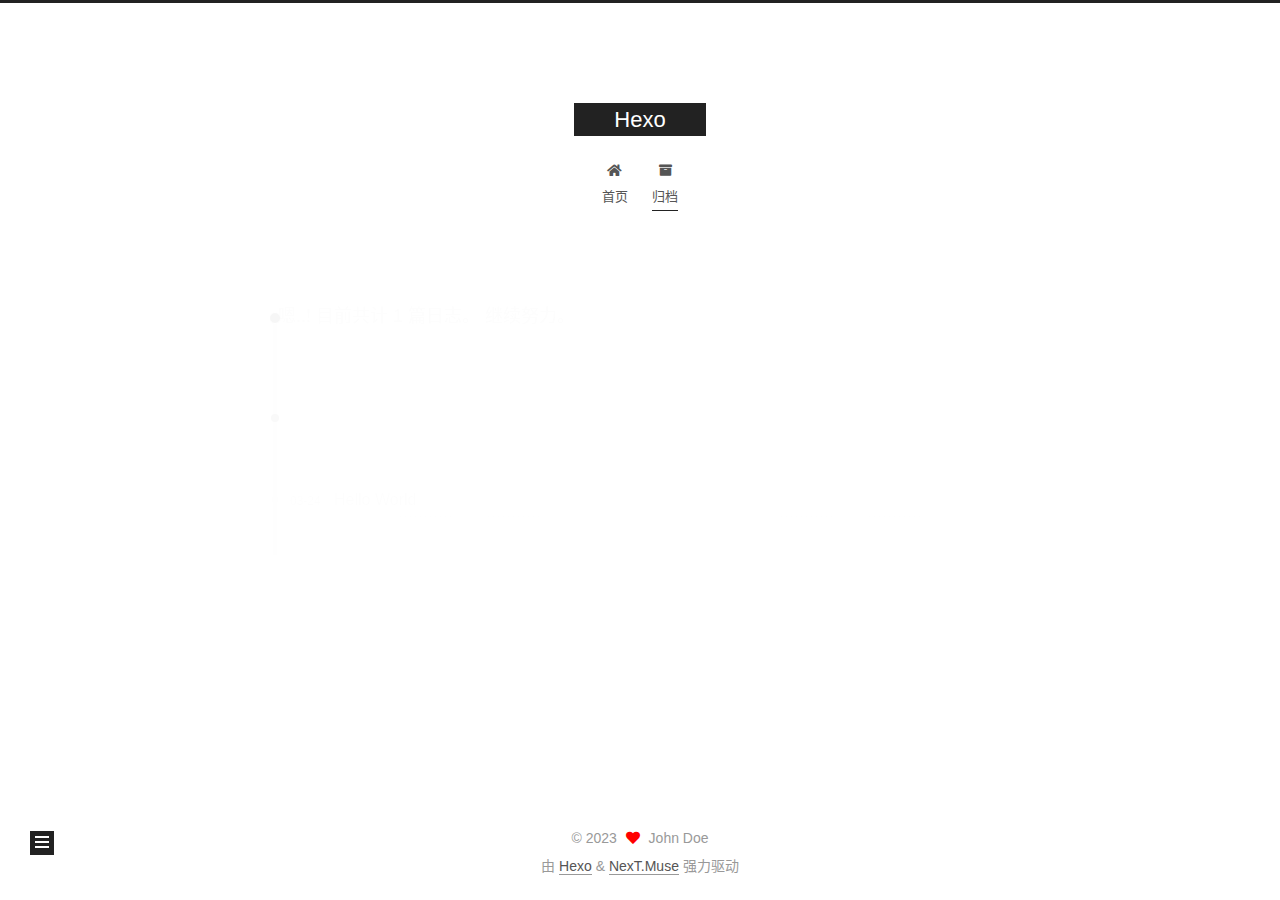
<file: archives/2023/index.html>
<!DOCTYPE html>
<html lang="zh-CN">
<head>
  <meta charset="UTF-8">
<meta name="viewport" content="width=device-width, initial-scale=1, maximum-scale=2">
<meta name="theme-color" content="#222">
<meta name="generator" content="Hexo 6.3.0">
  <link rel="apple-touch-icon" sizes="180x180" href="/images/apple-touch-icon-next.png">
  <link rel="icon" type="image/png" sizes="32x32" href="/images/favicon-32x32-next.png">
  <link rel="icon" type="image/png" sizes="16x16" href="/images/favicon-16x16-next.png">
  <link rel="mask-icon" href="/images/logo.svg" color="#222">

<link rel="stylesheet" href="/css/main.css">


<link rel="stylesheet" href="/lib/font-awesome/css/all.min.css">

<script id="hexo-configurations">
    var NexT = window.NexT || {};
    var CONFIG = {"hostname":"example.com","root":"/","scheme":"Muse","version":"7.8.0","exturl":false,"sidebar":{"position":"left","display":"post","padding":18,"offset":12,"onmobile":false},"copycode":{"enable":false,"show_result":false,"style":null},"back2top":{"enable":true,"sidebar":false,"scrollpercent":false},"bookmark":{"enable":false,"color":"#222","save":"auto"},"fancybox":false,"mediumzoom":false,"lazyload":false,"pangu":false,"comments":{"style":"tabs","active":null,"storage":true,"lazyload":false,"nav":null},"algolia":{"hits":{"per_page":10},"labels":{"input_placeholder":"Search for Posts","hits_empty":"We didn't find any results for the search: ${query}","hits_stats":"${hits} results found in ${time} ms"}},"localsearch":{"enable":false,"trigger":"auto","top_n_per_article":1,"unescape":false,"preload":false},"motion":{"enable":true,"async":false,"transition":{"post_block":"fadeIn","post_header":"slideDownIn","post_body":"slideDownIn","coll_header":"slideLeftIn","sidebar":"slideUpIn"}}};
  </script>

  <meta property="og:type" content="website">
<meta property="og:title" content="Hexo">
<meta property="og:url" content="http://example.com/archives/2023/index.html">
<meta property="og:site_name" content="Hexo">
<meta property="og:locale" content="zh_CN">
<meta property="article:author" content="John Doe">
<meta name="twitter:card" content="summary">

<link rel="canonical" href="http://example.com/archives/2023/">


<script id="page-configurations">
  // https://hexo.io/docs/variables.html
  CONFIG.page = {
    sidebar: "",
    isHome : false,
    isPost : false,
    lang   : 'zh-CN'
  };
</script>

  <title>归档 | Hexo</title>
  






  <noscript>
  <style>
  .use-motion .brand,
  .use-motion .menu-item,
  .sidebar-inner,
  .use-motion .post-block,
  .use-motion .pagination,
  .use-motion .comments,
  .use-motion .post-header,
  .use-motion .post-body,
  .use-motion .collection-header { opacity: initial; }

  .use-motion .site-title,
  .use-motion .site-subtitle {
    opacity: initial;
    top: initial;
  }

  .use-motion .logo-line-before i { left: initial; }
  .use-motion .logo-line-after i { right: initial; }
  </style>
</noscript>

</head>

<body itemscope itemtype="http://schema.org/WebPage">
  <div class="container use-motion">
    <div class="headband"></div>

    <header class="header" itemscope itemtype="http://schema.org/WPHeader">
      <div class="header-inner"><div class="site-brand-container">
  <div class="site-nav-toggle">
    <div class="toggle" aria-label="切换导航栏">
      <span class="toggle-line toggle-line-first"></span>
      <span class="toggle-line toggle-line-middle"></span>
      <span class="toggle-line toggle-line-last"></span>
    </div>
  </div>

  <div class="site-meta">

    <a href="/" class="brand" rel="start">
      <span class="logo-line-before"><i></i></span>
      <h1 class="site-title">Hexo</h1>
      <span class="logo-line-after"><i></i></span>
    </a>
  </div>

  <div class="site-nav-right">
    <div class="toggle popup-trigger">
    </div>
  </div>
</div>




<nav class="site-nav">
  <ul id="menu" class="main-menu menu">
        <li class="menu-item menu-item-home">

    <a href="/" rel="section"><i class="fa fa-home fa-fw"></i>首页</a>

  </li>
        <li class="menu-item menu-item-archives">

    <a href="/archives/" rel="section"><i class="fa fa-archive fa-fw"></i>归档</a>

  </li>
  </ul>
</nav>




</div>
    </header>

    
  <div class="back-to-top">
    <i class="fa fa-arrow-up"></i>
    <span>0%</span>
  </div>


    <main class="main">
      <div class="main-inner">
        <div class="content-wrap">
          

          <div class="content archive">
            

  
  
  
  <div class="post-block">
    <div class="posts-collapse">
      <div class="collection-title">
        <span class="collection-header">嗯..! 目前共计 1 篇日志。 继续努力。</span>
      </div>

      
    <div class="collection-year">
      <span class="collection-header">2023</span>
    </div>

  <article itemscope itemtype="http://schema.org/Article">
    <header class="post-header">

      <div class="post-meta">
        <time itemprop="dateCreated"
              datetime="2023-03-24T11:05:17+08:00"
              content="2023-03-24">
          03-24
        </time>
      </div>

      <div class="post-title">
          <a class="post-title-link" href="/2023/03/24/hello-world/" itemprop="url">
            <span itemprop="name">Hello World</span>
          </a>
      </div>

    </header>
  </article>


    </div>
  </div>
  
  
  

  



          </div>
          

<script>
  window.addEventListener('tabs:register', () => {
    let { activeClass } = CONFIG.comments;
    if (CONFIG.comments.storage) {
      activeClass = localStorage.getItem('comments_active') || activeClass;
    }
    if (activeClass) {
      let activeTab = document.querySelector(`a[href="#comment-${activeClass}"]`);
      if (activeTab) {
        activeTab.click();
      }
    }
  });
  if (CONFIG.comments.storage) {
    window.addEventListener('tabs:click', event => {
      if (!event.target.matches('.tabs-comment .tab-content .tab-pane')) return;
      let commentClass = event.target.classList[1];
      localStorage.setItem('comments_active', commentClass);
    });
  }
</script>

        </div>
          
  
  <div class="toggle sidebar-toggle">
    <span class="toggle-line toggle-line-first"></span>
    <span class="toggle-line toggle-line-middle"></span>
    <span class="toggle-line toggle-line-last"></span>
  </div>

  <aside class="sidebar">
    <div class="sidebar-inner">

      <ul class="sidebar-nav motion-element">
        <li class="sidebar-nav-toc">
          文章目录
        </li>
        <li class="sidebar-nav-overview">
          站点概览
        </li>
      </ul>

      <!--noindex-->
      <div class="post-toc-wrap sidebar-panel">
      </div>
      <!--/noindex-->

      <div class="site-overview-wrap sidebar-panel">
        <div class="site-author motion-element" itemprop="author" itemscope itemtype="http://schema.org/Person">
  <p class="site-author-name" itemprop="name">John Doe</p>
  <div class="site-description" itemprop="description"></div>
</div>
<div class="site-state-wrap motion-element">
  <nav class="site-state">
      <div class="site-state-item site-state-posts">
          <a href="/archives/">
        
          <span class="site-state-item-count">1</span>
          <span class="site-state-item-name">日志</span>
        </a>
      </div>
  </nav>
</div>



      </div>

    </div>
  </aside>
  <div id="sidebar-dimmer"></div>


      </div>
    </main>

    <footer class="footer">
      <div class="footer-inner">
        

        

<div class="copyright">
  
  &copy; 
  <span itemprop="copyrightYear">2023</span>
  <span class="with-love">
    <i class="fa fa-heart"></i>
  </span>
  <span class="author" itemprop="copyrightHolder">John Doe</span>
</div>
  <div class="powered-by">由 <a href="https://hexo.io/" class="theme-link" rel="noopener" target="_blank">Hexo</a> & <a href="https://muse.theme-next.org/" class="theme-link" rel="noopener" target="_blank">NexT.Muse</a> 强力驱动
  </div>

        








      </div>
    </footer>
  </div>

  
  <script src="/lib/anime.min.js"></script>
  <script src="/lib/velocity/velocity.min.js"></script>
  <script src="/lib/velocity/velocity.ui.min.js"></script>

<script src="/js/utils.js"></script>

<script src="/js/motion.js"></script>


<script src="/js/schemes/muse.js"></script>


<script src="/js/next-boot.js"></script>




  















  

  

</body>
</html>
</file>
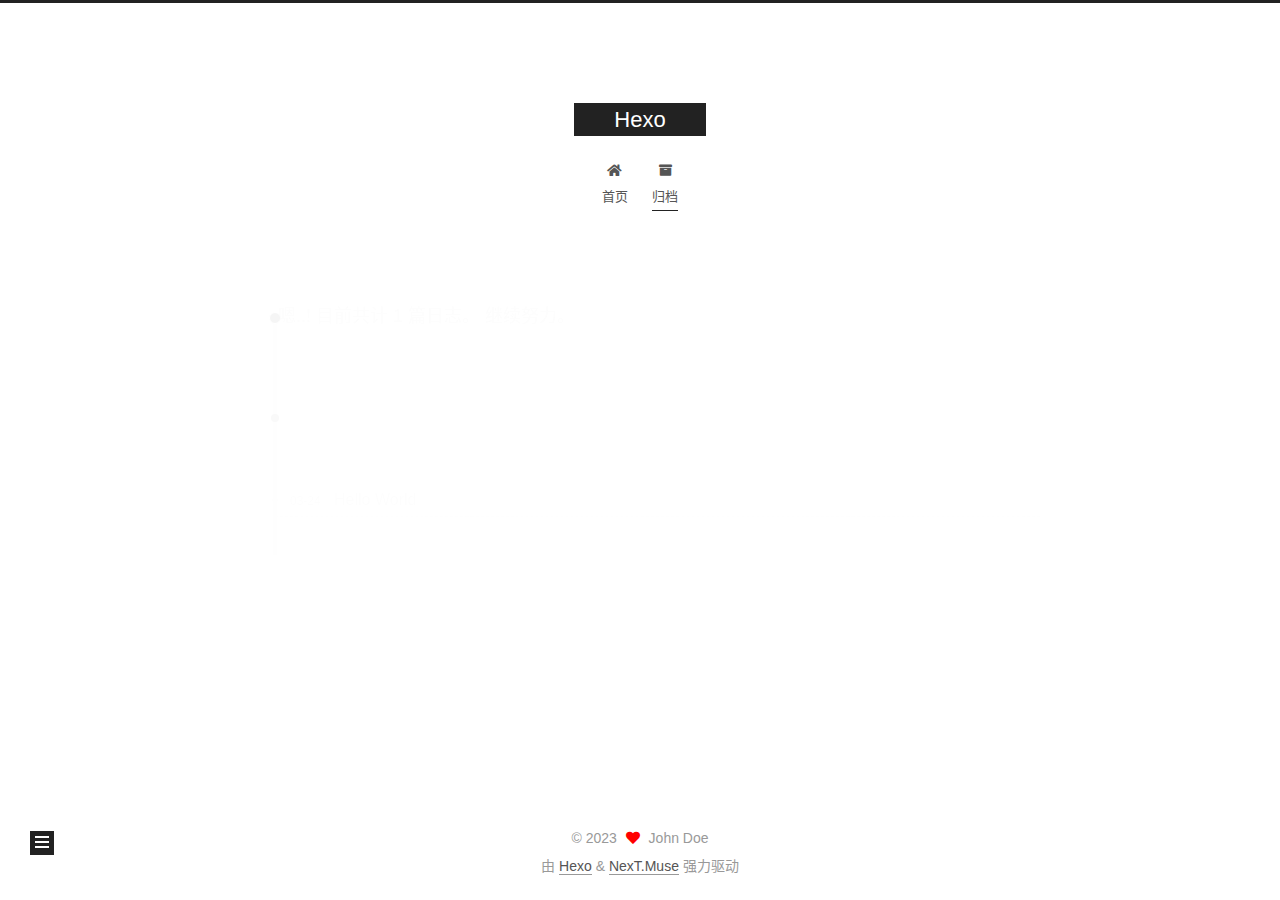
<file: archives/2023/03/index.html>
<!DOCTYPE html>
<html lang="zh-CN">
<head>
  <meta charset="UTF-8">
<meta name="viewport" content="width=device-width, initial-scale=1, maximum-scale=2">
<meta name="theme-color" content="#222">
<meta name="generator" content="Hexo 6.3.0">
  <link rel="apple-touch-icon" sizes="180x180" href="/images/apple-touch-icon-next.png">
  <link rel="icon" type="image/png" sizes="32x32" href="/images/favicon-32x32-next.png">
  <link rel="icon" type="image/png" sizes="16x16" href="/images/favicon-16x16-next.png">
  <link rel="mask-icon" href="/images/logo.svg" color="#222">

<link rel="stylesheet" href="/css/main.css">


<link rel="stylesheet" href="/lib/font-awesome/css/all.min.css">

<script id="hexo-configurations">
    var NexT = window.NexT || {};
    var CONFIG = {"hostname":"example.com","root":"/","scheme":"Muse","version":"7.8.0","exturl":false,"sidebar":{"position":"left","display":"post","padding":18,"offset":12,"onmobile":false},"copycode":{"enable":false,"show_result":false,"style":null},"back2top":{"enable":true,"sidebar":false,"scrollpercent":false},"bookmark":{"enable":false,"color":"#222","save":"auto"},"fancybox":false,"mediumzoom":false,"lazyload":false,"pangu":false,"comments":{"style":"tabs","active":null,"storage":true,"lazyload":false,"nav":null},"algolia":{"hits":{"per_page":10},"labels":{"input_placeholder":"Search for Posts","hits_empty":"We didn't find any results for the search: ${query}","hits_stats":"${hits} results found in ${time} ms"}},"localsearch":{"enable":false,"trigger":"auto","top_n_per_article":1,"unescape":false,"preload":false},"motion":{"enable":true,"async":false,"transition":{"post_block":"fadeIn","post_header":"slideDownIn","post_body":"slideDownIn","coll_header":"slideLeftIn","sidebar":"slideUpIn"}}};
  </script>

  <meta property="og:type" content="website">
<meta property="og:title" content="Hexo">
<meta property="og:url" content="http://example.com/archives/2023/03/index.html">
<meta property="og:site_name" content="Hexo">
<meta property="og:locale" content="zh_CN">
<meta property="article:author" content="John Doe">
<meta name="twitter:card" content="summary">

<link rel="canonical" href="http://example.com/archives/2023/03/">


<script id="page-configurations">
  // https://hexo.io/docs/variables.html
  CONFIG.page = {
    sidebar: "",
    isHome : false,
    isPost : false,
    lang   : 'zh-CN'
  };
</script>

  <title>归档 | Hexo</title>
  






  <noscript>
  <style>
  .use-motion .brand,
  .use-motion .menu-item,
  .sidebar-inner,
  .use-motion .post-block,
  .use-motion .pagination,
  .use-motion .comments,
  .use-motion .post-header,
  .use-motion .post-body,
  .use-motion .collection-header { opacity: initial; }

  .use-motion .site-title,
  .use-motion .site-subtitle {
    opacity: initial;
    top: initial;
  }

  .use-motion .logo-line-before i { left: initial; }
  .use-motion .logo-line-after i { right: initial; }
  </style>
</noscript>

</head>

<body itemscope itemtype="http://schema.org/WebPage">
  <div class="container use-motion">
    <div class="headband"></div>

    <header class="header" itemscope itemtype="http://schema.org/WPHeader">
      <div class="header-inner"><div class="site-brand-container">
  <div class="site-nav-toggle">
    <div class="toggle" aria-label="切换导航栏">
      <span class="toggle-line toggle-line-first"></span>
      <span class="toggle-line toggle-line-middle"></span>
      <span class="toggle-line toggle-line-last"></span>
    </div>
  </div>

  <div class="site-meta">

    <a href="/" class="brand" rel="start">
      <span class="logo-line-before"><i></i></span>
      <h1 class="site-title">Hexo</h1>
      <span class="logo-line-after"><i></i></span>
    </a>
  </div>

  <div class="site-nav-right">
    <div class="toggle popup-trigger">
    </div>
  </div>
</div>




<nav class="site-nav">
  <ul id="menu" class="main-menu menu">
        <li class="menu-item menu-item-home">

    <a href="/" rel="section"><i class="fa fa-home fa-fw"></i>首页</a>

  </li>
        <li class="menu-item menu-item-archives">

    <a href="/archives/" rel="section"><i class="fa fa-archive fa-fw"></i>归档</a>

  </li>
  </ul>
</nav>




</div>
    </header>

    
  <div class="back-to-top">
    <i class="fa fa-arrow-up"></i>
    <span>0%</span>
  </div>


    <main class="main">
      <div class="main-inner">
        <div class="content-wrap">
          

          <div class="content archive">
            

  
  
  
  <div class="post-block">
    <div class="posts-collapse">
      <div class="collection-title">
        <span class="collection-header">嗯..! 目前共计 1 篇日志。 继续努力。</span>
      </div>

      
    <div class="collection-year">
      <span class="collection-header">2023</span>
    </div>

  <article itemscope itemtype="http://schema.org/Article">
    <header class="post-header">

      <div class="post-meta">
        <time itemprop="dateCreated"
              datetime="2023-03-24T11:05:17+08:00"
              content="2023-03-24">
          03-24
        </time>
      </div>

      <div class="post-title">
          <a class="post-title-link" href="/2023/03/24/hello-world/" itemprop="url">
            <span itemprop="name">Hello World</span>
          </a>
      </div>

    </header>
  </article>


    </div>
  </div>
  
  
  

  



          </div>
          

<script>
  window.addEventListener('tabs:register', () => {
    let { activeClass } = CONFIG.comments;
    if (CONFIG.comments.storage) {
      activeClass = localStorage.getItem('comments_active') || activeClass;
    }
    if (activeClass) {
      let activeTab = document.querySelector(`a[href="#comment-${activeClass}"]`);
      if (activeTab) {
        activeTab.click();
      }
    }
  });
  if (CONFIG.comments.storage) {
    window.addEventListener('tabs:click', event => {
      if (!event.target.matches('.tabs-comment .tab-content .tab-pane')) return;
      let commentClass = event.target.classList[1];
      localStorage.setItem('comments_active', commentClass);
    });
  }
</script>

        </div>
          
  
  <div class="toggle sidebar-toggle">
    <span class="toggle-line toggle-line-first"></span>
    <span class="toggle-line toggle-line-middle"></span>
    <span class="toggle-line toggle-line-last"></span>
  </div>

  <aside class="sidebar">
    <div class="sidebar-inner">

      <ul class="sidebar-nav motion-element">
        <li class="sidebar-nav-toc">
          文章目录
        </li>
        <li class="sidebar-nav-overview">
          站点概览
        </li>
      </ul>

      <!--noindex-->
      <div class="post-toc-wrap sidebar-panel">
      </div>
      <!--/noindex-->

      <div class="site-overview-wrap sidebar-panel">
        <div class="site-author motion-element" itemprop="author" itemscope itemtype="http://schema.org/Person">
  <p class="site-author-name" itemprop="name">John Doe</p>
  <div class="site-description" itemprop="description"></div>
</div>
<div class="site-state-wrap motion-element">
  <nav class="site-state">
      <div class="site-state-item site-state-posts">
          <a href="/archives/">
        
          <span class="site-state-item-count">1</span>
          <span class="site-state-item-name">日志</span>
        </a>
      </div>
  </nav>
</div>



      </div>

    </div>
  </aside>
  <div id="sidebar-dimmer"></div>


      </div>
    </main>

    <footer class="footer">
      <div class="footer-inner">
        

        

<div class="copyright">
  
  &copy; 
  <span itemprop="copyrightYear">2023</span>
  <span class="with-love">
    <i class="fa fa-heart"></i>
  </span>
  <span class="author" itemprop="copyrightHolder">John Doe</span>
</div>
  <div class="powered-by">由 <a href="https://hexo.io/" class="theme-link" rel="noopener" target="_blank">Hexo</a> & <a href="https://muse.theme-next.org/" class="theme-link" rel="noopener" target="_blank">NexT.Muse</a> 强力驱动
  </div>

        








      </div>
    </footer>
  </div>

  
  <script src="/lib/anime.min.js"></script>
  <script src="/lib/velocity/velocity.min.js"></script>
  <script src="/lib/velocity/velocity.ui.min.js"></script>

<script src="/js/utils.js"></script>

<script src="/js/motion.js"></script>


<script src="/js/schemes/muse.js"></script>


<script src="/js/next-boot.js"></script>




  















  

  

</body>
</html>
</file>
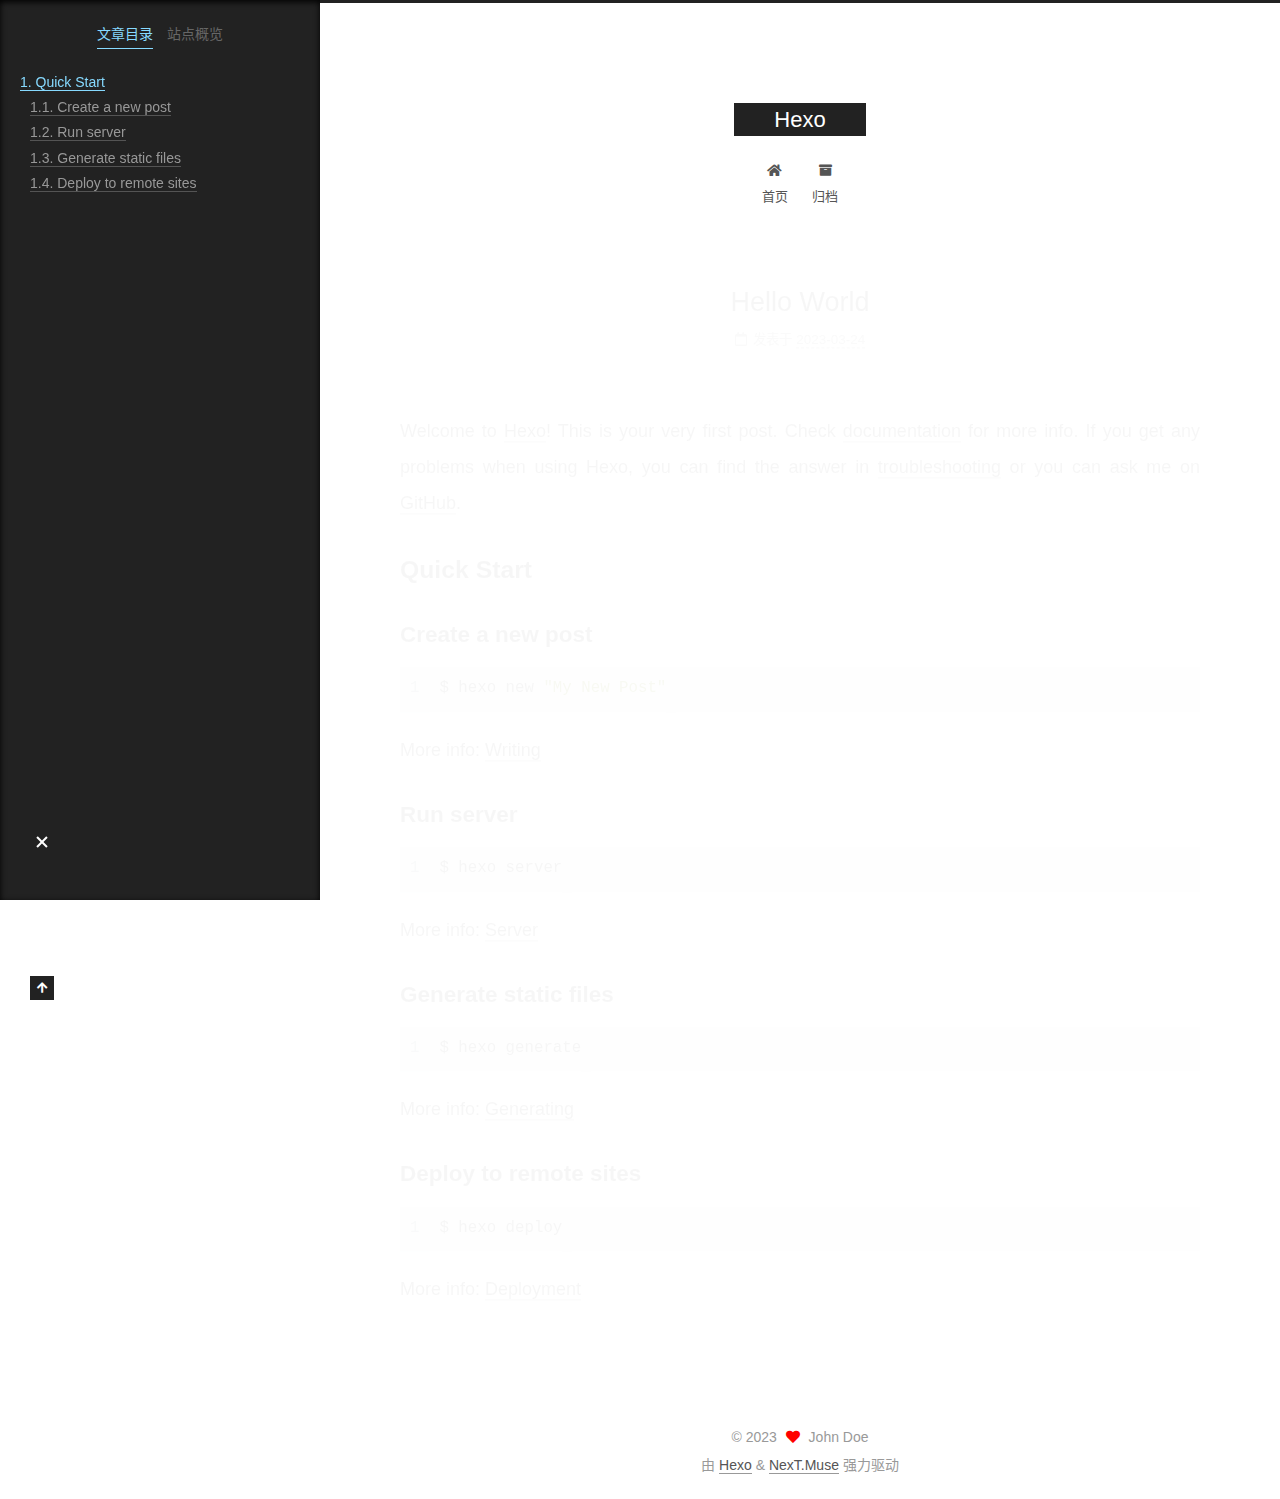
<file: 2023/03/24/hello-world/index.html>
<!DOCTYPE html>
<html lang="zh-CN">
<head>
  <meta charset="UTF-8">
<meta name="viewport" content="width=device-width, initial-scale=1, maximum-scale=2">
<meta name="theme-color" content="#222">
<meta name="generator" content="Hexo 6.3.0">
  <link rel="apple-touch-icon" sizes="180x180" href="/images/apple-touch-icon-next.png">
  <link rel="icon" type="image/png" sizes="32x32" href="/images/favicon-32x32-next.png">
  <link rel="icon" type="image/png" sizes="16x16" href="/images/favicon-16x16-next.png">
  <link rel="mask-icon" href="/images/logo.svg" color="#222">

<link rel="stylesheet" href="/css/main.css">


<link rel="stylesheet" href="/lib/font-awesome/css/all.min.css">

<script id="hexo-configurations">
    var NexT = window.NexT || {};
    var CONFIG = {"hostname":"example.com","root":"/","scheme":"Muse","version":"7.8.0","exturl":false,"sidebar":{"position":"left","display":"post","padding":18,"offset":12,"onmobile":false},"copycode":{"enable":false,"show_result":false,"style":null},"back2top":{"enable":true,"sidebar":false,"scrollpercent":false},"bookmark":{"enable":false,"color":"#222","save":"auto"},"fancybox":false,"mediumzoom":false,"lazyload":false,"pangu":false,"comments":{"style":"tabs","active":null,"storage":true,"lazyload":false,"nav":null},"algolia":{"hits":{"per_page":10},"labels":{"input_placeholder":"Search for Posts","hits_empty":"We didn't find any results for the search: ${query}","hits_stats":"${hits} results found in ${time} ms"}},"localsearch":{"enable":false,"trigger":"auto","top_n_per_article":1,"unescape":false,"preload":false},"motion":{"enable":true,"async":false,"transition":{"post_block":"fadeIn","post_header":"slideDownIn","post_body":"slideDownIn","coll_header":"slideLeftIn","sidebar":"slideUpIn"}}};
  </script>

  <meta name="description" content="Welcome to Hexo! This is your very first post. Check documentation for more info. If you get any problems when using Hexo, you can find the answer in troubleshooting or you can ask me on GitHub. Quick">
<meta property="og:type" content="article">
<meta property="og:title" content="Hello World">
<meta property="og:url" content="http://example.com/2023/03/24/hello-world/index.html">
<meta property="og:site_name" content="Hexo">
<meta property="og:description" content="Welcome to Hexo! This is your very first post. Check documentation for more info. If you get any problems when using Hexo, you can find the answer in troubleshooting or you can ask me on GitHub. Quick">
<meta property="og:locale" content="zh_CN">
<meta property="article:published_time" content="2023-03-24T03:05:17.616Z">
<meta property="article:modified_time" content="2023-03-24T03:05:17.616Z">
<meta property="article:author" content="John Doe">
<meta name="twitter:card" content="summary">

<link rel="canonical" href="http://example.com/2023/03/24/hello-world/">


<script id="page-configurations">
  // https://hexo.io/docs/variables.html
  CONFIG.page = {
    sidebar: "",
    isHome : false,
    isPost : true,
    lang   : 'zh-CN'
  };
</script>

  <title>Hello World | Hexo</title>
  






  <noscript>
  <style>
  .use-motion .brand,
  .use-motion .menu-item,
  .sidebar-inner,
  .use-motion .post-block,
  .use-motion .pagination,
  .use-motion .comments,
  .use-motion .post-header,
  .use-motion .post-body,
  .use-motion .collection-header { opacity: initial; }

  .use-motion .site-title,
  .use-motion .site-subtitle {
    opacity: initial;
    top: initial;
  }

  .use-motion .logo-line-before i { left: initial; }
  .use-motion .logo-line-after i { right: initial; }
  </style>
</noscript>

</head>

<body itemscope itemtype="http://schema.org/WebPage">
  <div class="container use-motion">
    <div class="headband"></div>

    <header class="header" itemscope itemtype="http://schema.org/WPHeader">
      <div class="header-inner"><div class="site-brand-container">
  <div class="site-nav-toggle">
    <div class="toggle" aria-label="切换导航栏">
      <span class="toggle-line toggle-line-first"></span>
      <span class="toggle-line toggle-line-middle"></span>
      <span class="toggle-line toggle-line-last"></span>
    </div>
  </div>

  <div class="site-meta">

    <a href="/" class="brand" rel="start">
      <span class="logo-line-before"><i></i></span>
      <h1 class="site-title">Hexo</h1>
      <span class="logo-line-after"><i></i></span>
    </a>
  </div>

  <div class="site-nav-right">
    <div class="toggle popup-trigger">
    </div>
  </div>
</div>




<nav class="site-nav">
  <ul id="menu" class="main-menu menu">
        <li class="menu-item menu-item-home">

    <a href="/" rel="section"><i class="fa fa-home fa-fw"></i>首页</a>

  </li>
        <li class="menu-item menu-item-archives">

    <a href="/archives/" rel="section"><i class="fa fa-archive fa-fw"></i>归档</a>

  </li>
  </ul>
</nav>




</div>
    </header>

    
  <div class="back-to-top">
    <i class="fa fa-arrow-up"></i>
    <span>0%</span>
  </div>


    <main class="main">
      <div class="main-inner">
        <div class="content-wrap">
          

          <div class="content post posts-expand">
            

    
  
  
  <article itemscope itemtype="http://schema.org/Article" class="post-block" lang="zh-CN">
    <link itemprop="mainEntityOfPage" href="http://example.com/2023/03/24/hello-world/">

    <span hidden itemprop="author" itemscope itemtype="http://schema.org/Person">
      <meta itemprop="image" content="/images/avatar.gif">
      <meta itemprop="name" content="John Doe">
      <meta itemprop="description" content="">
    </span>

    <span hidden itemprop="publisher" itemscope itemtype="http://schema.org/Organization">
      <meta itemprop="name" content="Hexo">
    </span>
      <header class="post-header">
        <h1 class="post-title" itemprop="name headline">
          Hello World
        </h1>

        <div class="post-meta">
            <span class="post-meta-item">
              <span class="post-meta-item-icon">
                <i class="far fa-calendar"></i>
              </span>
              <span class="post-meta-item-text">发表于</span>

              <time title="创建时间：2023-03-24 11:05:17" itemprop="dateCreated datePublished" datetime="2023-03-24T11:05:17+08:00">2023-03-24</time>
            </span>

          

        </div>
      </header>

    
    
    
    <div class="post-body" itemprop="articleBody">

      
        <p>Welcome to <a target="_blank" rel="noopener" href="https://hexo.io/">Hexo</a>! This is your very first post. Check <a target="_blank" rel="noopener" href="https://hexo.io/docs/">documentation</a> for more info. If you get any problems when using Hexo, you can find the answer in <a target="_blank" rel="noopener" href="https://hexo.io/docs/troubleshooting.html">troubleshooting</a> or you can ask me on <a target="_blank" rel="noopener" href="https://github.com/hexojs/hexo/issues">GitHub</a>.</p>
<h2 id="Quick-Start"><a href="#Quick-Start" class="headerlink" title="Quick Start"></a>Quick Start</h2><h3 id="Create-a-new-post"><a href="#Create-a-new-post" class="headerlink" title="Create a new post"></a>Create a new post</h3><figure class="highlight bash"><table><tr><td class="gutter"><pre><span class="line">1</span><br></pre></td><td class="code"><pre><span class="line">$ hexo new <span class="string">&quot;My New Post&quot;</span></span><br></pre></td></tr></table></figure>

<p>More info: <a target="_blank" rel="noopener" href="https://hexo.io/docs/writing.html">Writing</a></p>
<h3 id="Run-server"><a href="#Run-server" class="headerlink" title="Run server"></a>Run server</h3><figure class="highlight bash"><table><tr><td class="gutter"><pre><span class="line">1</span><br></pre></td><td class="code"><pre><span class="line">$ hexo server</span><br></pre></td></tr></table></figure>

<p>More info: <a target="_blank" rel="noopener" href="https://hexo.io/docs/server.html">Server</a></p>
<h3 id="Generate-static-files"><a href="#Generate-static-files" class="headerlink" title="Generate static files"></a>Generate static files</h3><figure class="highlight bash"><table><tr><td class="gutter"><pre><span class="line">1</span><br></pre></td><td class="code"><pre><span class="line">$ hexo generate</span><br></pre></td></tr></table></figure>

<p>More info: <a target="_blank" rel="noopener" href="https://hexo.io/docs/generating.html">Generating</a></p>
<h3 id="Deploy-to-remote-sites"><a href="#Deploy-to-remote-sites" class="headerlink" title="Deploy to remote sites"></a>Deploy to remote sites</h3><figure class="highlight bash"><table><tr><td class="gutter"><pre><span class="line">1</span><br></pre></td><td class="code"><pre><span class="line">$ hexo deploy</span><br></pre></td></tr></table></figure>

<p>More info: <a target="_blank" rel="noopener" href="https://hexo.io/docs/one-command-deployment.html">Deployment</a></p>

    </div>

    
    
    

      <footer class="post-footer">

        


        
      </footer>
    
  </article>
  
  
  



          </div>
          

<script>
  window.addEventListener('tabs:register', () => {
    let { activeClass } = CONFIG.comments;
    if (CONFIG.comments.storage) {
      activeClass = localStorage.getItem('comments_active') || activeClass;
    }
    if (activeClass) {
      let activeTab = document.querySelector(`a[href="#comment-${activeClass}"]`);
      if (activeTab) {
        activeTab.click();
      }
    }
  });
  if (CONFIG.comments.storage) {
    window.addEventListener('tabs:click', event => {
      if (!event.target.matches('.tabs-comment .tab-content .tab-pane')) return;
      let commentClass = event.target.classList[1];
      localStorage.setItem('comments_active', commentClass);
    });
  }
</script>

        </div>
          
  
  <div class="toggle sidebar-toggle">
    <span class="toggle-line toggle-line-first"></span>
    <span class="toggle-line toggle-line-middle"></span>
    <span class="toggle-line toggle-line-last"></span>
  </div>

  <aside class="sidebar">
    <div class="sidebar-inner">

      <ul class="sidebar-nav motion-element">
        <li class="sidebar-nav-toc">
          文章目录
        </li>
        <li class="sidebar-nav-overview">
          站点概览
        </li>
      </ul>

      <!--noindex-->
      <div class="post-toc-wrap sidebar-panel">
          <div class="post-toc motion-element"><ol class="nav"><li class="nav-item nav-level-2"><a class="nav-link" href="#Quick-Start"><span class="nav-number">1.</span> <span class="nav-text">Quick Start</span></a><ol class="nav-child"><li class="nav-item nav-level-3"><a class="nav-link" href="#Create-a-new-post"><span class="nav-number">1.1.</span> <span class="nav-text">Create a new post</span></a></li><li class="nav-item nav-level-3"><a class="nav-link" href="#Run-server"><span class="nav-number">1.2.</span> <span class="nav-text">Run server</span></a></li><li class="nav-item nav-level-3"><a class="nav-link" href="#Generate-static-files"><span class="nav-number">1.3.</span> <span class="nav-text">Generate static files</span></a></li><li class="nav-item nav-level-3"><a class="nav-link" href="#Deploy-to-remote-sites"><span class="nav-number">1.4.</span> <span class="nav-text">Deploy to remote sites</span></a></li></ol></li></ol></div>
      </div>
      <!--/noindex-->

      <div class="site-overview-wrap sidebar-panel">
        <div class="site-author motion-element" itemprop="author" itemscope itemtype="http://schema.org/Person">
  <p class="site-author-name" itemprop="name">John Doe</p>
  <div class="site-description" itemprop="description"></div>
</div>
<div class="site-state-wrap motion-element">
  <nav class="site-state">
      <div class="site-state-item site-state-posts">
          <a href="/archives/">
        
          <span class="site-state-item-count">1</span>
          <span class="site-state-item-name">日志</span>
        </a>
      </div>
  </nav>
</div>



      </div>

    </div>
  </aside>
  <div id="sidebar-dimmer"></div>


      </div>
    </main>

    <footer class="footer">
      <div class="footer-inner">
        

        

<div class="copyright">
  
  &copy; 
  <span itemprop="copyrightYear">2023</span>
  <span class="with-love">
    <i class="fa fa-heart"></i>
  </span>
  <span class="author" itemprop="copyrightHolder">John Doe</span>
</div>
  <div class="powered-by">由 <a href="https://hexo.io/" class="theme-link" rel="noopener" target="_blank">Hexo</a> & <a href="https://muse.theme-next.org/" class="theme-link" rel="noopener" target="_blank">NexT.Muse</a> 强力驱动
  </div>

        








      </div>
    </footer>
  </div>

  
  <script src="/lib/anime.min.js"></script>
  <script src="/lib/velocity/velocity.min.js"></script>
  <script src="/lib/velocity/velocity.ui.min.js"></script>

<script src="/js/utils.js"></script>

<script src="/js/motion.js"></script>


<script src="/js/schemes/muse.js"></script>


<script src="/js/next-boot.js"></script>




  















  

  

</body>
</html>
</file>
<file: css/main.css>
:root {
  --body-bg-color: #fff;
  --content-bg-color: #fff;
  --card-bg-color: #f5f5f5;
  --text-color: #555;
  --blockquote-color: #666;
  --link-color: #555;
  --link-hover-color: #222;
  --brand-color: #fff;
  --brand-hover-color: #fff;
  --table-row-odd-bg-color: #f9f9f9;
  --table-row-hover-bg-color: #f5f5f5;
  --menu-item-bg-color: #f5f5f5;
  --btn-default-bg: #222;
  --btn-default-color: #fff;
  --btn-default-border-color: #222;
  --btn-default-hover-bg: #fff;
  --btn-default-hover-color: #222;
  --btn-default-hover-border-color: #222;
}
html {
  line-height: 1.15; /* 1 */
  -webkit-text-size-adjust: 100%; /* 2 */
}
body {
  margin: 0;
}
main {
  display: block;
}
h1 {
  font-size: 2em;
  margin: 0.67em 0;
}
hr {
  box-sizing: content-box; /* 1 */
  height: 0; /* 1 */
  overflow: visible; /* 2 */
}
pre {
  font-family: monospace, monospace; /* 1 */
  font-size: 1em; /* 2 */
}
a {
  background: transparent;
}
abbr[title] {
  border-bottom: none; /* 1 */
  text-decoration: underline; /* 2 */
  text-decoration: underline dotted; /* 2 */
}
b,
strong {
  font-weight: bolder;
}
code,
kbd,
samp {
  font-family: monospace, monospace; /* 1 */
  font-size: 1em; /* 2 */
}
small {
  font-size: 80%;
}
sub,
sup {
  font-size: 75%;
  line-height: 0;
  position: relative;
  vertical-align: baseline;
}
sub {
  bottom: -0.25em;
}
sup {
  top: -0.5em;
}
img {
  border-style: none;
}
button,
input,
optgroup,
select,
textarea {
  font-family: inherit; /* 1 */
  font-size: 100%; /* 1 */
  line-height: 1.15; /* 1 */
  margin: 0; /* 2 */
}
button,
input {
/* 1 */
  overflow: visible;
}
button,
select {
/* 1 */
  text-transform: none;
}
button,
[type='button'],
[type='reset'],
[type='submit'] {
  -webkit-appearance: button;
}
button::-moz-focus-inner,
[type='button']::-moz-focus-inner,
[type='reset']::-moz-focus-inner,
[type='submit']::-moz-focus-inner {
  border-style: none;
  padding: 0;
}
button:-moz-focusring,
[type='button']:-moz-focusring,
[type='reset']:-moz-focusring,
[type='submit']:-moz-focusring {
  outline: 1px dotted ButtonText;
}
fieldset {
  padding: 0.35em 0.75em 0.625em;
}
legend {
  box-sizing: border-box; /* 1 */
  color: inherit; /* 2 */
  display: table; /* 1 */
  max-width: 100%; /* 1 */
  padding: 0; /* 3 */
  white-space: normal; /* 1 */
}
progress {
  vertical-align: baseline;
}
textarea {
  overflow: auto;
}
[type='checkbox'],
[type='radio'] {
  box-sizing: border-box; /* 1 */
  padding: 0; /* 2 */
}
[type='number']::-webkit-inner-spin-button,
[type='number']::-webkit-outer-spin-button {
  height: auto;
}
[type='search'] {
  outline-offset: -2px; /* 2 */
  -webkit-appearance: textfield; /* 1 */
}
[type='search']::-webkit-search-decoration {
  -webkit-appearance: none;
}
::-webkit-file-upload-button {
  font: inherit; /* 2 */
  -webkit-appearance: button; /* 1 */
}
details {
  display: block;
}
summary {
  display: list-item;
}
template {
  display: none;
}
[hidden] {
  display: none;
}
::selection {
  background: #262a30;
  color: #eee;
}
html,
body {
  height: 100%;
}
body {
  background: var(--body-bg-color);
  color: var(--text-color);
  font-family: 'Lato', "PingFang SC", "Microsoft YaHei", sans-serif;
  font-size: 1em;
  line-height: 2;
}
@media (max-width: 991px) {
  body {
    padding-left: 0 !important;
    padding-right: 0 !important;
  }
}
h1,
h2,
h3,
h4,
h5,
h6 {
  font-family: 'Lato', "PingFang SC", "Microsoft YaHei", sans-serif;
  font-weight: bold;
  line-height: 1.5;
  margin: 20px 0 15px;
}
h1 {
  font-size: 1.5em;
}
h2 {
  font-size: 1.375em;
}
h3 {
  font-size: 1.25em;
}
h4 {
  font-size: 1.125em;
}
h5 {
  font-size: 1em;
}
h6 {
  font-size: 0.875em;
}
p {
  margin: 0 0 20px 0;
}
a,
span.exturl {
  border-bottom: 1px solid #999;
  color: var(--link-color);
  outline: 0;
  text-decoration: none;
  overflow-wrap: break-word;
  word-wrap: break-word;
  cursor: pointer;
}
a:hover,
span.exturl:hover {
  border-bottom-color: var(--link-hover-color);
  color: var(--link-hover-color);
}
iframe,
img,
video {
  display: block;
  margin-left: auto;
  margin-right: auto;
  max-width: 100%;
}
hr {
  background-image: repeating-linear-gradient(-45deg, #ddd, #ddd 4px, transparent 4px, transparent 8px);
  border: 0;
  height: 3px;
  margin: 40px 0;
}
blockquote {
  border-left: 4px solid #ddd;
  color: var(--blockquote-color);
  margin: 0;
  padding: 0 15px;
}
blockquote cite::before {
  content: '-';
  padding: 0 5px;
}
dt {
  font-weight: bold;
}
dd {
  margin: 0;
  padding: 0;
}
kbd {
  background-color: #f5f5f5;
  background-image: linear-gradient(#eee, #fff, #eee);
  border: 1px solid #ccc;
  border-radius: 0.2em;
  box-shadow: 0.1em 0.1em 0.2em rgba(0,0,0,0.1);
  color: #555;
  font-family: inherit;
  padding: 0.1em 0.3em;
  white-space: nowrap;
}
.table-container {
  overflow: auto;
}
table {
  border-collapse: collapse;
  border-spacing: 0;
  font-size: 0.875em;
  margin: 0 0 20px 0;
  width: 100%;
}
tbody tr:nth-of-type(odd) {
  background: var(--table-row-odd-bg-color);
}
tbody tr:hover {
  background: var(--table-row-hover-bg-color);
}
caption,
th,
td {
  font-weight: normal;
  padding: 8px;
  vertical-align: middle;
}
th,
td {
  border: 1px solid #ddd;
  border-bottom: 3px solid #ddd;
}
th {
  font-weight: 700;
  padding-bottom: 10px;
}
td {
  border-bottom-width: 1px;
}
.btn {
  background: var(--btn-default-bg);
  border: 2px solid var(--btn-default-border-color);
  border-radius: 0;
  color: var(--btn-default-color);
  display: inline-block;
  font-size: 0.875em;
  line-height: 2;
  padding: 0 20px;
  text-decoration: none;
  transition-property: background-color;
  transition-delay: 0s;
  transition-duration: 0.2s;
  transition-timing-function: ease-in-out;
}
.btn:hover {
  background: var(--btn-default-hover-bg);
  border-color: var(--btn-default-hover-border-color);
  color: var(--btn-default-hover-color);
}
.btn + .btn {
  margin: 0 0 8px 8px;
}
.btn .fa-fw {
  text-align: left;
  width: 1.285714285714286em;
}
.toggle {
  line-height: 0;
}
.toggle .toggle-line {
  background: #fff;
  display: inline-block;
  height: 2px;
  left: 0;
  position: relative;
  top: 0;
  transition: all 0.4s;
  vertical-align: top;
  width: 100%;
}
.toggle .toggle-line:not(:first-child) {
  margin-top: 3px;
}
.toggle.toggle-arrow .toggle-line-first {
  left: 50%;
  top: 2px;
  transform: rotate(45deg);
  width: 50%;
}
.toggle.toggle-arrow .toggle-line-middle {
  left: 2px;
  width: 90%;
}
.toggle.toggle-arrow .toggle-line-last {
  left: 50%;
  top: -2px;
  transform: rotate(-45deg);
  width: 50%;
}
.toggle.toggle-close .toggle-line-first {
  transform: rotate(-45deg);
  top: 5px;
}
.toggle.toggle-close .toggle-line-middle {
  opacity: 0;
}
.toggle.toggle-close .toggle-line-last {
  transform: rotate(45deg);
  top: -5px;
}
.highlight,
pre {
  background: #f7f7f7;
  color: #4d4d4c;
  line-height: 1.6;
  margin: 0 auto 20px;
}
pre,
code {
  font-family: consolas, Menlo, monospace, "PingFang SC", "Microsoft YaHei";
}
code {
  background: #eee;
  border-radius: 3px;
  color: #555;
  padding: 2px 4px;
  overflow-wrap: break-word;
  word-wrap: break-word;
}
.highlight *::selection {
  background: #d6d6d6;
}
.highlight pre {
  border: 0;
  margin: 0;
  padding: 10px 0;
}
.highlight table {
  border: 0;
  margin: 0;
  width: auto;
}
.highlight td {
  border: 0;
  padding: 0;
}
.highlight figcaption {
  background: #eff2f3;
  color: #4d4d4c;
  display: flex;
  font-size: 0.875em;
  justify-content: space-between;
  line-height: 1.2;
  padding: 0.5em;
}
.highlight figcaption a {
  color: #4d4d4c;
}
.highlight figcaption a:hover {
  border-bottom-color: #4d4d4c;
}
.highlight .gutter {
  -moz-user-select: none;
  -ms-user-select: none;
  -webkit-user-select: none;
  user-select: none;
}
.highlight .gutter pre {
  background: #eff2f3;
  color: #869194;
  padding-left: 10px;
  padding-right: 10px;
  text-align: right;
}
.highlight .code pre {
  background: #f7f7f7;
  padding-left: 10px;
  width: 100%;
}
.gist table {
  width: auto;
}
.gist table td {
  border: 0;
}
pre {
  overflow: auto;
  padding: 10px;
}
pre code {
  background: none;
  color: #4d4d4c;
  font-size: 0.875em;
  padding: 0;
  text-shadow: none;
}
pre .deletion {
  background: #fdd;
}
pre .addition {
  background: #dfd;
}
pre .meta {
  color: #eab700;
  -moz-user-select: none;
  -ms-user-select: none;
  -webkit-user-select: none;
  user-select: none;
}
pre .comment {
  color: #8e908c;
}
pre .variable,
pre .attribute,
pre .tag,
pre .name,
pre .regexp,
pre .ruby .constant,
pre .xml .tag .title,
pre .xml .pi,
pre .xml .doctype,
pre .html .doctype,
pre .css .id,
pre .css .class,
pre .css .pseudo {
  color: #c82829;
}
pre .number,
pre .preprocessor,
pre .built_in,
pre .builtin-name,
pre .literal,
pre .params,
pre .constant,
pre .command {
  color: #f5871f;
}
pre .ruby .class .title,
pre .css .rules .attribute,
pre .string,
pre .symbol,
pre .value,
pre .inheritance,
pre .header,
pre .ruby .symbol,
pre .xml .cdata,
pre .special,
pre .formula {
  color: #718c00;
}
pre .title,
pre .css .hexcolor {
  color: #3e999f;
}
pre .function,
pre .python .decorator,
pre .python .title,
pre .ruby .function .title,
pre .ruby .title .keyword,
pre .perl .sub,
pre .javascript .title,
pre .coffeescript .title {
  color: #4271ae;
}
pre .keyword,
pre .javascript .function {
  color: #8959a8;
}
.blockquote-center {
  border-left: none;
  margin: 40px 0;
  padding: 0;
  position: relative;
  text-align: center;
}
.blockquote-center .fa {
  display: block;
  opacity: 0.6;
  position: absolute;
  width: 100%;
}
.blockquote-center .fa-quote-left {
  border-top: 1px solid #ccc;
  text-align: left;
  top: -20px;
}
.blockquote-center .fa-quote-right {
  border-bottom: 1px solid #ccc;
  text-align: right;
  bottom: -20px;
}
.blockquote-center p,
.blockquote-center div {
  text-align: center;
}
.post-body .group-picture img {
  margin: 0 auto;
  padding: 0 3px;
}
.group-picture-row {
  margin-bottom: 6px;
  overflow: hidden;
}
.group-picture-column {
  float: left;
  margin-bottom: 10px;
}
.post-body .label {
  color: #555;
  display: inline;
  padding: 0 2px;
}
.post-body .label.default {
  background: #f0f0f0;
}
.post-body .label.primary {
  background: #efe6f7;
}
.post-body .label.info {
  background: #e5f2f8;
}
.post-body .label.success {
  background: #e7f4e9;
}
.post-body .label.warning {
  background: #fcf6e1;
}
.post-body .label.danger {
  background: #fae8eb;
}
.post-body .tabs {
  margin-bottom: 20px;
}
.post-body .tabs,
.tabs-comment {
  display: block;
  padding-top: 10px;
  position: relative;
}
.post-body .tabs ul.nav-tabs,
.tabs-comment ul.nav-tabs {
  display: flex;
  flex-wrap: wrap;
  margin: 0;
  margin-bottom: -1px;
  padding: 0;
}
@media (max-width: 413px) {
  .post-body .tabs ul.nav-tabs,
  .tabs-comment ul.nav-tabs {
    display: block;
    margin-bottom: 5px;
  }
}
.post-body .tabs ul.nav-tabs li.tab,
.tabs-comment ul.nav-tabs li.tab {
  border-bottom: 1px solid #ddd;
  border-left: 1px solid transparent;
  border-right: 1px solid transparent;
  border-top: 3px solid transparent;
  flex-grow: 1;
  list-style-type: none;
  border-radius: 0 0 0 0;
}
@media (max-width: 413px) {
  .post-body .tabs ul.nav-tabs li.tab,
  .tabs-comment ul.nav-tabs li.tab {
    border-bottom: 1px solid transparent;
    border-left: 3px solid transparent;
    border-right: 1px solid transparent;
    border-top: 1px solid transparent;
  }
}
@media (max-width: 413px) {
  .post-body .tabs ul.nav-tabs li.tab,
  .tabs-comment ul.nav-tabs li.tab {
    border-radius: 0;
  }
}
.post-body .tabs ul.nav-tabs li.tab a,
.tabs-comment ul.nav-tabs li.tab a {
  border-bottom: initial;
  display: block;
  line-height: 1.8;
  outline: 0;
  padding: 0.25em 0.75em;
  text-align: center;
  transition-delay: 0s;
  transition-duration: 0.2s;
  transition-timing-function: ease-out;
}
.post-body .tabs ul.nav-tabs li.tab a i,
.tabs-comment ul.nav-tabs li.tab a i {
  width: 1.285714285714286em;
}
.post-body .tabs ul.nav-tabs li.tab.active,
.tabs-comment ul.nav-tabs li.tab.active {
  border-bottom: 1px solid transparent;
  border-left: 1px solid #ddd;
  border-right: 1px solid #ddd;
  border-top: 3px solid #fc6423;
}
@media (max-width: 413px) {
  .post-body .tabs ul.nav-tabs li.tab.active,
  .tabs-comment ul.nav-tabs li.tab.active {
    border-bottom: 1px solid #ddd;
    border-left: 3px solid #fc6423;
    border-right: 1px solid #ddd;
    border-top: 1px solid #ddd;
  }
}
.post-body .tabs ul.nav-tabs li.tab.active a,
.tabs-comment ul.nav-tabs li.tab.active a {
  color: var(--link-color);
  cursor: default;
}
.post-body .tabs .tab-content .tab-pane,
.tabs-comment .tab-content .tab-pane {
  border: 1px solid #ddd;
  border-top: 0;
  padding: 20px 20px 0 20px;
  border-radius: 0;
}
.post-body .tabs .tab-content .tab-pane:not(.active),
.tabs-comment .tab-content .tab-pane:not(.active) {
  display: none;
}
.post-body .tabs .tab-content .tab-pane.active,
.tabs-comment .tab-content .tab-pane.active {
  display: block;
}
.post-body .tabs .tab-content .tab-pane.active:nth-of-type(1),
.tabs-comment .tab-content .tab-pane.active:nth-of-type(1) {
  border-radius: 0 0 0 0;
}
@media (max-width: 413px) {
  .post-body .tabs .tab-content .tab-pane.active:nth-of-type(1),
  .tabs-comment .tab-content .tab-pane.active:nth-of-type(1) {
    border-radius: 0;
  }
}
.post-body .note {
  border-radius: 3px;
  margin-bottom: 20px;
  padding: 1em;
  position: relative;
  border: 1px solid #eee;
  border-left-width: 5px;
}
.post-body .note h2,
.post-body .note h3,
.post-body .note h4,
.post-body .note h5,
.post-body .note h6 {
  margin-top: 0;
  border-bottom: initial;
  margin-bottom: 0;
  padding-top: 0;
}
.post-body .note p:first-child,
.post-body .note ul:first-child,
.post-body .note ol:first-child,
.post-body .note table:first-child,
.post-body .note pre:first-child,
.post-body .note blockquote:first-child,
.post-body .note img:first-child {
  margin-top: 0;
}
.post-body .note p:last-child,
.post-body .note ul:last-child,
.post-body .note ol:last-child,
.post-body .note table:last-child,
.post-body .note pre:last-child,
.post-body .note blockquote:last-child,
.post-body .note img:last-child {
  margin-bottom: 0;
}
.post-body .note.default {
  border-left-color: #777;
}
.post-body .note.default h2,
.post-body .note.default h3,
.post-body .note.default h4,
.post-body .note.default h5,
.post-body .note.default h6 {
  color: #777;
}
.post-body .note.primary {
  border-left-color: #6f42c1;
}
.post-body .note.primary h2,
.post-body .note.primary h3,
.post-body .note.primary h4,
.post-body .note.primary h5,
.post-body .note.primary h6 {
  color: #6f42c1;
}
.post-body .note.info {
  border-left-color: #428bca;
}
.post-body .note.info h2,
.post-body .note.info h3,
.post-body .note.info h4,
.post-body .note.info h5,
.post-body .note.info h6 {
  color: #428bca;
}
.post-body .note.success {
  border-left-color: #5cb85c;
}
.post-body .note.success h2,
.post-body .note.success h3,
.post-body .note.success h4,
.post-body .note.success h5,
.post-body .note.success h6 {
  color: #5cb85c;
}
.post-body .note.warning {
  border-left-color: #f0ad4e;
}
.post-body .note.warning h2,
.post-body .note.warning h3,
.post-body .note.warning h4,
.post-body .note.warning h5,
.post-body .note.warning h6 {
  color: #f0ad4e;
}
.post-body .note.danger {
  border-left-color: #d9534f;
}
.post-body .note.danger h2,
.post-body .note.danger h3,
.post-body .note.danger h4,
.post-body .note.danger h5,
.post-body .note.danger h6 {
  color: #d9534f;
}
.pagination .prev,
.pagination .next,
.pagination .page-number,
.pagination .space {
  display: inline-block;
  margin: 0 10px;
  padding: 0 11px;
  position: relative;
  top: -1px;
}
@media (max-width: 767px) {
  .pagination .prev,
  .pagination .next,
  .pagination .page-number,
  .pagination .space {
    margin: 0 5px;
  }
}
.pagination {
  border-top: 1px solid #eee;
  margin: 120px 0 0;
  text-align: center;
}
.pagination .prev,
.pagination .next,
.pagination .page-number {
  border-bottom: 0;
  border-top: 1px solid #eee;
  transition-property: border-color;
  transition-delay: 0s;
  transition-duration: 0.2s;
  transition-timing-function: ease-in-out;
}
.pagination .prev:hover,
.pagination .next:hover,
.pagination .page-number:hover {
  border-top-color: #222;
}
.pagination .space {
  margin: 0;
  padding: 0;
}
.pagination .prev {
  margin-left: 0;
}
.pagination .next {
  margin-right: 0;
}
.pagination .page-number.current {
  background: #ccc;
  border-top-color: #ccc;
  color: #fff;
}
@media (max-width: 767px) {
  .pagination {
    border-top: none;
  }
  .pagination .prev,
  .pagination .next,
  .pagination .page-number {
    border-bottom: 1px solid #eee;
    border-top: 0;
    margin-bottom: 10px;
    padding: 0 10px;
  }
  .pagination .prev:hover,
  .pagination .next:hover,
  .pagination .page-number:hover {
    border-bottom-color: #222;
  }
}
.comments {
  margin-top: 60px;
  overflow: hidden;
}
.comment-button-group {
  display: flex;
  flex-wrap: wrap-reverse;
  justify-content: center;
  margin: 1em 0;
}
.comment-button-group .comment-button {
  margin: 0.1em 0.2em;
}
.comment-button-group .comment-button.active {
  background: var(--btn-default-hover-bg);
  border-color: var(--btn-default-hover-border-color);
  color: var(--btn-default-hover-color);
}
.comment-position {
  display: none;
}
.comment-position.active {
  display: block;
}
.tabs-comment {
  background: var(--content-bg-color);
  margin-top: 4em;
  padding-top: 0;
}
.tabs-comment .comments {
  border: 0;
  box-shadow: none;
  margin-top: 0;
  padding-top: 0;
}
.container {
  min-height: 100%;
  position: relative;
}
.main-inner {
  margin: 0 auto;
  width: 700px;
}
@media (min-width: 1200px) {
  .main-inner {
    width: 800px;
  }
}
@media (min-width: 1600px) {
  .main-inner {
    width: 900px;
  }
}
@media (max-width: 767px) {
  .content-wrap {
    padding: 0 20px;
  }
}
.header {
  background: transparent;
}
.header-inner {
  margin: 0 auto;
  width: 700px;
}
@media (min-width: 1200px) {
  .header-inner {
    width: 800px;
  }
}
@media (min-width: 1600px) {
  .header-inner {
    width: 900px;
  }
}
.site-brand-container {
  display: flex;
  flex-shrink: 0;
  padding: 0 10px;
}
.headband {
  background: #222;
  height: 3px;
}
.site-meta {
  flex-grow: 1;
  text-align: center;
}
@media (max-width: 767px) {
  .site-meta {
    text-align: center;
  }
}
.brand {
  border-bottom: none;
  color: var(--brand-color);
  display: inline-block;
  line-height: 1.375em;
  padding: 0 40px;
  position: relative;
}
.brand:hover {
  color: var(--brand-hover-color);
}
.site-title {
  font-family: 'Lato', "PingFang SC", "Microsoft YaHei", sans-serif;
  font-size: 1.375em;
  font-weight: normal;
  margin: 0;
}
.site-subtitle {
  color: #999;
  font-size: 0.8125em;
  margin: 10px 0;
}
.use-motion .brand {
  opacity: 0;
}
.use-motion .site-title,
.use-motion .site-subtitle,
.use-motion .custom-logo-image {
  opacity: 0;
  position: relative;
  top: -10px;
}
.site-nav-toggle,
.site-nav-right {
  display: none;
}
@media (max-width: 767px) {
  .site-nav-toggle,
  .site-nav-right {
    display: flex;
    flex-direction: column;
    justify-content: center;
  }
}
.site-nav-toggle .toggle,
.site-nav-right .toggle {
  color: var(--text-color);
  padding: 10px;
  width: 22px;
}
.site-nav-toggle .toggle .toggle-line,
.site-nav-right .toggle .toggle-line {
  background: var(--text-color);
  border-radius: 1px;
}
.site-nav {
  display: block;
}
@media (max-width: 767px) {
  .site-nav {
    clear: both;
    display: none;
  }
}
.site-nav.site-nav-on {
  display: block;
}
.menu {
  margin-top: 20px;
  padding-left: 0;
  text-align: center;
}
.menu-item {
  display: inline-block;
  list-style: none;
  margin: 0 10px;
}
@media (max-width: 767px) {
  .menu-item {
    display: block;
    margin-top: 10px;
  }
  .menu-item.menu-item-search {
    display: none;
  }
}
.menu-item a,
.menu-item span.exturl {
  border-bottom: 0;
  display: block;
  font-size: 0.8125em;
  transition-property: border-color;
  transition-delay: 0s;
  transition-duration: 0.2s;
  transition-timing-function: ease-in-out;
}
@media (hover: none) {
  .menu-item a:hover,
  .menu-item span.exturl:hover {
    border-bottom-color: transparent !important;
  }
}
.menu-item .fa,
.menu-item .fab,
.menu-item .far,
.menu-item .fas {
  margin-right: 8px;
}
.menu-item .badge {
  display: inline-block;
  font-weight: bold;
  line-height: 1;
  margin-left: 0.35em;
  margin-top: 0.35em;
  text-align: center;
  white-space: nowrap;
}
@media (max-width: 767px) {
  .menu-item .badge {
    float: right;
    margin-left: 0;
  }
}
.menu-item-active a,
.menu .menu-item a:hover,
.menu .menu-item span.exturl:hover {
  background: var(--menu-item-bg-color);
}
.use-motion .menu-item {
  opacity: 0;
}
.sidebar {
  background: #222;
  bottom: 0;
  box-shadow: inset 0 2px 6px #000;
  position: fixed;
  top: 0;
}
@media (max-width: 991px) {
  .sidebar {
    display: none;
  }
}
.sidebar-inner {
  color: #999;
  padding: 18px 10px;
  text-align: center;
}
.cc-license {
  margin-top: 10px;
  text-align: center;
}
.cc-license .cc-opacity {
  border-bottom: none;
  opacity: 0.7;
}
.cc-license .cc-opacity:hover {
  opacity: 0.9;
}
.cc-license img {
  display: inline-block;
}
.site-author-image {
  border: 2px solid #333;
  display: block;
  margin: 0 auto;
  max-width: 96px;
  padding: 2px;
}
.site-author-name {
  color: #f5f5f5;
  font-weight: normal;
  margin: 5px 0 0;
  text-align: center;
}
.site-description {
  color: #999;
  font-size: 1em;
  margin-top: 5px;
  text-align: center;
}
.links-of-author {
  margin-top: 15px;
}
.links-of-author a,
.links-of-author span.exturl {
  border-bottom-color: #555;
  display: inline-block;
  font-size: 0.8125em;
  margin-bottom: 10px;
  margin-right: 10px;
  vertical-align: middle;
}
.links-of-author a::before,
.links-of-author span.exturl::before {
  background: #ff4b1a;
  border-radius: 50%;
  content: ' ';
  display: inline-block;
  height: 4px;
  margin-right: 3px;
  vertical-align: middle;
  width: 4px;
}
.sidebar-button {
  margin-top: 15px;
}
.sidebar-button a {
  border: 1px solid #fc6423;
  border-radius: 4px;
  color: #fc6423;
  display: inline-block;
  padding: 0 15px;
}
.sidebar-button a .fa,
.sidebar-button a .fab,
.sidebar-button a .far,
.sidebar-button a .fas {
  margin-right: 5px;
}
.sidebar-button a:hover {
  background: #fc6423;
  border: 1px solid #fc6423;
  color: #fff;
}
.sidebar-button a:hover .fa,
.sidebar-button a:hover .fab,
.sidebar-button a:hover .far,
.sidebar-button a:hover .fas {
  color: #fff;
}
.links-of-blogroll {
  font-size: 0.8125em;
  margin-top: 10px;
}
.links-of-blogroll-title {
  font-size: 0.875em;
  font-weight: 600;
  margin-top: 0;
}
.links-of-blogroll-list {
  list-style: none;
  margin: 0;
  padding: 0;
}
#sidebar-dimmer {
  display: none;
}
@media (max-width: 767px) {
  #sidebar-dimmer {
    background: #000;
    display: block;
    height: 100%;
    left: 100%;
    opacity: 0;
    position: fixed;
    top: 0;
    width: 100%;
    z-index: 1100;
  }
  .sidebar-active + #sidebar-dimmer {
    opacity: 0.7;
    transform: translateX(-100%);
    transition: opacity 0.5s;
  }
}
.sidebar-nav {
  margin: 0;
  padding-bottom: 20px;
  padding-left: 0;
}
.sidebar-nav li {
  border-bottom: 1px solid transparent;
  color: #666;
  cursor: pointer;
  display: inline-block;
  font-size: 0.875em;
}
.sidebar-nav li.sidebar-nav-overview {
  margin-left: 10px;
}
.sidebar-nav li:hover {
  color: #f5f5f5;
}
.sidebar-nav .sidebar-nav-active {
  border-bottom-color: #87daff;
  color: #87daff;
}
.sidebar-nav .sidebar-nav-active:hover {
  color: #87daff;
}
.sidebar-panel {
  display: none;
  overflow-x: hidden;
  overflow-y: auto;
}
.sidebar-panel-active {
  display: block;
}
.sidebar-toggle {
  background: #222;
  bottom: 45px;
  cursor: pointer;
  height: 14px;
  left: 30px;
  padding: 5px;
  position: fixed;
  width: 14px;
  z-index: 1300;
}
@media (max-width: 991px) {
  .sidebar-toggle {
    left: 20px;
    opacity: 0.8;
    display: none;
  }
}
.sidebar-toggle:hover .toggle-line {
  background: #87daff;
}
.post-toc {
  font-size: 0.875em;
}
.post-toc ol {
  list-style: none;
  margin: 0;
  padding: 0 2px 5px 10px;
  text-align: left;
}
.post-toc ol > ol {
  padding-left: 0;
}
.post-toc ol a {
  transition-property: all;
  transition-delay: 0s;
  transition-duration: 0.2s;
  transition-timing-function: ease-in-out;
}
.post-toc .nav-item {
  line-height: 1.8;
  overflow: hidden;
  text-overflow: ellipsis;
  white-space: nowrap;
}
.post-toc .nav .nav-child {
  display: none;
}
.post-toc .nav .active > .nav-child {
  display: block;
}
.post-toc .nav .active-current > .nav-child {
  display: block;
}
.post-toc .nav .active-current > .nav-child > .nav-item {
  display: block;
}
.post-toc .nav .active > a {
  border-bottom-color: #87daff;
  color: #87daff;
}
.post-toc .nav .active-current > a {
  color: #87daff;
}
.post-toc .nav .active-current > a:hover {
  color: #87daff;
}
.site-state {
  display: flex;
  justify-content: center;
  line-height: 1.4;
  margin-top: 10px;
  overflow: hidden;
  text-align: center;
  white-space: nowrap;
}
.site-state-item {
  padding: 0 15px;
}
.site-state-item:not(:first-child) {
  border-left: 1px solid #333;
}
.site-state-item a {
  border-bottom: none;
}
.site-state-item-count {
  display: block;
  font-size: 1.25em;
  font-weight: 600;
  text-align: center;
}
.site-state-item-name {
  color: inherit;
  font-size: 0.875em;
}
.footer {
  color: #999;
  font-size: 0.875em;
  padding: 20px 0;
}
.footer.footer-fixed {
  bottom: 0;
  left: 0;
  position: absolute;
  right: 0;
}
.footer-inner {
  box-sizing: border-box;
  margin: 0 auto;
  text-align: center;
  width: 700px;
}
@media (min-width: 1200px) {
  .footer-inner {
    width: 800px;
  }
}
@media (min-width: 1600px) {
  .footer-inner {
    width: 900px;
  }
}
.languages {
  display: inline-block;
  font-size: 1.125em;
  position: relative;
}
.languages .lang-select-label span {
  margin: 0 0.5em;
}
.languages .lang-select {
  height: 100%;
  left: 0;
  opacity: 0;
  position: absolute;
  top: 0;
  width: 100%;
}
.with-love {
  color: #ff0000;
  display: inline-block;
  margin: 0 5px;
}
.powered-by,
.theme-info {
  display: inline-block;
}
@-moz-keyframes iconAnimate {
  0%, 100% {
    transform: scale(1);
  }
  10%, 30% {
    transform: scale(0.9);
  }
  20%, 40%, 60%, 80% {
    transform: scale(1.1);
  }
  50%, 70% {
    transform: scale(1.1);
  }
}
@-webkit-keyframes iconAnimate {
  0%, 100% {
    transform: scale(1);
  }
  10%, 30% {
    transform: scale(0.9);
  }
  20%, 40%, 60%, 80% {
    transform: scale(1.1);
  }
  50%, 70% {
    transform: scale(1.1);
  }
}
@-o-keyframes iconAnimate {
  0%, 100% {
    transform: scale(1);
  }
  10%, 30% {
    transform: scale(0.9);
  }
  20%, 40%, 60%, 80% {
    transform: scale(1.1);
  }
  50%, 70% {
    transform: scale(1.1);
  }
}
@keyframes iconAnimate {
  0%, 100% {
    transform: scale(1);
  }
  10%, 30% {
    transform: scale(0.9);
  }
  20%, 40%, 60%, 80% {
    transform: scale(1.1);
  }
  50%, 70% {
    transform: scale(1.1);
  }
}
.back-to-top {
  font-size: 12px;
  text-align: center;
  transition-delay: 0s;
  transition-duration: 0.2s;
  transition-timing-function: ease-in-out;
}
.back-to-top {
  background: #222;
  bottom: -100px;
  box-sizing: border-box;
  color: #fff;
  cursor: pointer;
  left: 30px;
  opacity: 1;
  padding: 0 6px;
  position: fixed;
  transition-property: bottom;
  z-index: 1300;
  width: 24px;
}
.back-to-top span {
  display: none;
}
.back-to-top:hover {
  color: #87daff;
}
.back-to-top.back-to-top-on {
  bottom: 19px;
}
@media (max-width: 991px) {
  .back-to-top {
    left: 20px;
    opacity: 0.8;
  }
}
.post-body {
  font-family: 'Lato', "PingFang SC", "Microsoft YaHei", sans-serif;
  overflow-wrap: break-word;
  word-wrap: break-word;
}
@media (min-width: 1200px) {
  .post-body {
    font-size: 1.125em;
  }
}
.post-body .exturl .fa {
  font-size: 0.875em;
  margin-left: 4px;
}
.post-body .image-caption,
.post-body .figure .caption {
  color: #999;
  font-size: 0.875em;
  font-weight: bold;
  line-height: 1;
  margin: -20px auto 15px;
  text-align: center;
}
.post-sticky-flag {
  display: inline-block;
  transform: rotate(30deg);
}
.post-button {
  margin-top: 40px;
  text-align: center;
}
.use-motion .post-block,
.use-motion .pagination,
.use-motion .comments {
  opacity: 0;
}
.use-motion .post-header {
  opacity: 0;
}
.use-motion .post-body {
  opacity: 0;
}
.use-motion .collection-header {
  opacity: 0;
}
.posts-collapse {
  margin-left: 35px;
  position: relative;
}
@media (max-width: 767px) {
  .posts-collapse {
    margin-left: 0px;
    margin-right: 0px;
  }
}
.posts-collapse .collection-title {
  font-size: 1.125em;
  position: relative;
}
.posts-collapse .collection-title::before {
  background: #999;
  border: 1px solid #fff;
  border-radius: 50%;
  content: ' ';
  height: 10px;
  left: 0;
  margin-left: -6px;
  margin-top: -4px;
  position: absolute;
  top: 50%;
  width: 10px;
}
.posts-collapse .collection-year {
  font-size: 1.5em;
  font-weight: bold;
  margin: 60px 0;
  position: relative;
}
.posts-collapse .collection-year::before {
  background: #bbb;
  border-radius: 50%;
  content: ' ';
  height: 8px;
  left: 0;
  margin-left: -4px;
  margin-top: -4px;
  position: absolute;
  top: 50%;
  width: 8px;
}
.posts-collapse .collection-header {
  display: block;
  margin: 0 0 0 20px;
}
.posts-collapse .collection-header small {
  color: #bbb;
  margin-left: 5px;
}
.posts-collapse .post-header {
  border-bottom: 1px dashed #ccc;
  margin: 30px 0;
  padding-left: 15px;
  position: relative;
  transition-property: border;
  transition-delay: 0s;
  transition-duration: 0.2s;
  transition-timing-function: ease-in-out;
}
.posts-collapse .post-header::before {
  background: #bbb;
  border: 1px solid #fff;
  border-radius: 50%;
  content: ' ';
  height: 6px;
  left: 0;
  margin-left: -4px;
  position: absolute;
  top: 0.75em;
  transition-property: background;
  width: 6px;
  transition-delay: 0s;
  transition-duration: 0.2s;
  transition-timing-function: ease-in-out;
}
.posts-collapse .post-header:hover {
  border-bottom-color: #666;
}
.posts-collapse .post-header:hover::before {
  background: #222;
}
.posts-collapse .post-meta {
  display: inline;
  font-size: 0.75em;
  margin-right: 10px;
}
.posts-collapse .post-title {
  display: inline;
}
.posts-collapse .post-title a,
.posts-collapse .post-title span.exturl {
  border-bottom: none;
  color: var(--link-color);
}
.posts-collapse .post-title .fa-external-link-alt {
  font-size: 0.875em;
  margin-left: 5px;
}
.posts-collapse::before {
  background: #f5f5f5;
  content: ' ';
  height: 100%;
  left: 0;
  margin-left: -2px;
  position: absolute;
  top: 1.25em;
  width: 4px;
}
.post-eof {
  background: #ccc;
  height: 1px;
  margin: 80px auto 60px;
  text-align: center;
  width: 8%;
}
.post-block:last-of-type .post-eof {
  display: none;
}
.content {
  padding-top: 40px;
}
@media (min-width: 992px) {
  .post-body {
    text-align: justify;
  }
}
@media (max-width: 991px) {
  .post-body {
    text-align: justify;
  }
}
.post-body h1,
.post-body h2,
.post-body h3,
.post-body h4,
.post-body h5,
.post-body h6 {
  padding-top: 10px;
}
.post-body h1 .header-anchor,
.post-body h2 .header-anchor,
.post-body h3 .header-anchor,
.post-body h4 .header-anchor,
.post-body h5 .header-anchor,
.post-body h6 .header-anchor {
  border-bottom-style: none;
  color: #ccc;
  float: right;
  margin-left: 10px;
  visibility: hidden;
}
.post-body h1 .header-anchor:hover,
.post-body h2 .header-anchor:hover,
.post-body h3 .header-anchor:hover,
.post-body h4 .header-anchor:hover,
.post-body h5 .header-anchor:hover,
.post-body h6 .header-anchor:hover {
  color: inherit;
}
.post-body h1:hover .header-anchor,
.post-body h2:hover .header-anchor,
.post-body h3:hover .header-anchor,
.post-body h4:hover .header-anchor,
.post-body h5:hover .header-anchor,
.post-body h6:hover .header-anchor {
  visibility: visible;
}
.post-body iframe,
.post-body img,
.post-body video {
  margin-bottom: 20px;
}
.post-body .video-container {
  height: 0;
  margin-bottom: 20px;
  overflow: hidden;
  padding-top: 75%;
  position: relative;
  width: 100%;
}
.post-body .video-container iframe,
.post-body .video-container object,
.post-body .video-container embed {
  height: 100%;
  left: 0;
  margin: 0;
  position: absolute;
  top: 0;
  width: 100%;
}
.post-gallery {
  align-items: center;
  display: grid;
  grid-gap: 10px;
  grid-template-columns: 1fr 1fr 1fr;
  margin-bottom: 20px;
}
@media (max-width: 767px) {
  .post-gallery {
    grid-template-columns: 1fr 1fr;
  }
}
.post-gallery a {
  border: 0;
}
.post-gallery img {
  margin: 0;
}
.posts-expand .post-header {
  font-size: 1.125em;
}
.posts-expand .post-title {
  font-size: 1.5em;
  font-weight: normal;
  margin: initial;
  text-align: center;
  overflow-wrap: break-word;
  word-wrap: break-word;
}
.posts-expand .post-title-link {
  border-bottom: none;
  color: var(--link-color);
  display: inline-block;
  position: relative;
  vertical-align: top;
}
.posts-expand .post-title-link::before {
  background: var(--link-color);
  bottom: 0;
  content: '';
  height: 2px;
  left: 0;
  position: absolute;
  transform: scaleX(0);
  visibility: hidden;
  width: 100%;
  transition-delay: 0s;
  transition-duration: 0.2s;
  transition-timing-function: ease-in-out;
}
.posts-expand .post-title-link:hover::before {
  transform: scaleX(1);
  visibility: visible;
}
.posts-expand .post-title-link .fa-external-link-alt {
  font-size: 0.875em;
  margin-left: 5px;
}
.posts-expand .post-meta {
  color: #999;
  font-family: 'Lato', "PingFang SC", "Microsoft YaHei", sans-serif;
  font-size: 0.75em;
  margin: 3px 0 60px 0;
  text-align: center;
}
.posts-expand .post-meta .post-description {
  font-size: 0.875em;
  margin-top: 2px;
}
.posts-expand .post-meta time {
  border-bottom: 1px dashed #999;
  cursor: pointer;
}
.post-meta .post-meta-item + .post-meta-item::before {
  content: '|';
  margin: 0 0.5em;
}
.post-meta-divider {
  margin: 0 0.5em;
}
.post-meta-item-icon {
  margin-right: 3px;
}
@media (max-width: 991px) {
  .post-meta-item-icon {
    display: inline-block;
  }
}
@media (max-width: 991px) {
  .post-meta-item-text {
    display: none;
  }
}
.post-nav {
  border-top: 1px solid #eee;
  display: flex;
  justify-content: space-between;
  margin-top: 15px;
  padding: 10px 5px 0;
}
.post-nav-item {
  flex: 1;
}
.post-nav-item a {
  border-bottom: none;
  display: block;
  font-size: 0.875em;
  line-height: 1.6;
  position: relative;
}
.post-nav-item a:active {
  top: 2px;
}
.post-nav-item .fa {
  font-size: 0.75em;
}
.post-nav-item:first-child {
  margin-right: 15px;
}
.post-nav-item:first-child .fa {
  margin-right: 5px;
}
.post-nav-item:last-child {
  margin-left: 15px;
  text-align: right;
}
.post-nav-item:last-child .fa {
  margin-left: 5px;
}
.rtl.post-body p,
.rtl.post-body a,
.rtl.post-body h1,
.rtl.post-body h2,
.rtl.post-body h3,
.rtl.post-body h4,
.rtl.post-body h5,
.rtl.post-body h6,
.rtl.post-body li,
.rtl.post-body ul,
.rtl.post-body ol {
  direction: rtl;
  font-family: UKIJ Ekran;
}
.rtl.post-title {
  font-family: UKIJ Ekran;
}
.post-tags {
  margin-top: 40px;
  text-align: center;
}
.post-tags a {
  display: inline-block;
  font-size: 0.8125em;
}
.post-tags a:not(:last-child) {
  margin-right: 10px;
}
.post-widgets {
  border-top: 1px solid #eee;
  margin-top: 15px;
  text-align: center;
}
.wp_rating {
  height: 20px;
  line-height: 20px;
  margin-top: 10px;
  padding-top: 6px;
  text-align: center;
}
.social-like {
  display: flex;
  font-size: 0.875em;
  justify-content: center;
  text-align: center;
}
.reward-container {
  margin: 20px auto;
  padding: 10px 0;
  text-align: center;
  width: 90%;
}
.reward-container button {
  background: transparent;
  border: 1px solid #fc6423;
  border-radius: 0;
  color: #fc6423;
  cursor: pointer;
  line-height: 2;
  outline: 0;
  padding: 0 15px;
  vertical-align: text-top;
}
.reward-container button:hover {
  background: #fc6423;
  border: 1px solid transparent;
  color: #fa9366;
}
#qr {
  padding-top: 20px;
}
#qr a {
  border: 0;
}
#qr img {
  display: inline-block;
  margin: 0.8em 2em 0 2em;
  max-width: 100%;
  width: 180px;
}
#qr p {
  text-align: center;
}
.category-all-page .category-all-title {
  text-align: center;
}
.category-all-page .category-all {
  margin-top: 20px;
}
.category-all-page .category-list {
  list-style: none;
  margin: 0;
  padding: 0;
}
.category-all-page .category-list-item {
  margin: 5px 10px;
}
.category-all-page .category-list-count {
  color: #bbb;
}
.category-all-page .category-list-count::before {
  content: ' (';
  display: inline;
}
.category-all-page .category-list-count::after {
  content: ') ';
  display: inline;
}
.category-all-page .category-list-child {
  padding-left: 10px;
}
.event-list {
  padding: 0;
}
.event-list hr {
  background: #222;
  margin: 20px 0 45px 0;
}
.event-list hr::after {
  background: #222;
  color: #fff;
  content: 'NOW';
  display: inline-block;
  font-weight: bold;
  padding: 0 5px;
  text-align: right;
}
.event-list .event {
  background: #222;
  margin: 20px 0;
  min-height: 40px;
  padding: 15px 0 15px 10px;
}
.event-list .event .event-summary {
  color: #fff;
  margin: 0;
  padding-bottom: 3px;
}
.event-list .event .event-summary::before {
  animation: dot-flash 1s alternate infinite ease-in-out;
  color: #fff;
  content: '\f111';
  display: inline-block;
  font-size: 10px;
  margin-right: 25px;
  vertical-align: middle;
  font-family: 'Font Awesome 5 Free';
  font-weight: 900;
}
.event-list .event .event-relative-time {
  color: #bbb;
  display: inline-block;
  font-size: 12px;
  font-weight: normal;
  padding-left: 12px;
}
.event-list .event .event-details {
  color: #fff;
  display: block;
  line-height: 18px;
  margin-left: 56px;
  padding-bottom: 6px;
  padding-top: 3px;
  text-indent: -24px;
}
.event-list .event .event-details::before {
  color: #fff;
  display: inline-block;
  margin-right: 9px;
  text-align: center;
  text-indent: 0;
  width: 14px;
  font-family: 'Font Awesome 5 Free';
  font-weight: 900;
}
.event-list .event .event-details.event-location::before {
  content: '\f041';
}
.event-list .event .event-details.event-duration::before {
  content: '\f017';
}
.event-list .event-past {
  background: #f5f5f5;
}
.event-list .event-past .event-summary,
.event-list .event-past .event-details {
  color: #bbb;
  opacity: 0.9;
}
.event-list .event-past .event-summary::before,
.event-list .event-past .event-details::before {
  animation: none;
  color: #bbb;
}
@-moz-keyframes dot-flash {
  from {
    opacity: 1;
    transform: scale(1);
  }
  to {
    opacity: 0;
    transform: scale(0.8);
  }
}
@-webkit-keyframes dot-flash {
  from {
    opacity: 1;
    transform: scale(1);
  }
  to {
    opacity: 0;
    transform: scale(0.8);
  }
}
@-o-keyframes dot-flash {
  from {
    opacity: 1;
    transform: scale(1);
  }
  to {
    opacity: 0;
    transform: scale(0.8);
  }
}
@keyframes dot-flash {
  from {
    opacity: 1;
    transform: scale(1);
  }
  to {
    opacity: 0;
    transform: scale(0.8);
  }
}
ul.breadcrumb {
  font-size: 0.75em;
  list-style: none;
  margin: 1em 0;
  padding: 0 2em;
  text-align: center;
}
ul.breadcrumb li {
  display: inline;
}
ul.breadcrumb li + li::before {
  content: '/\00a0';
  font-weight: normal;
  padding: 0.5em;
}
ul.breadcrumb li + li:last-child {
  font-weight: bold;
}
.tag-cloud {
  text-align: center;
}
.tag-cloud a {
  display: inline-block;
  margin: 10px;
}
.tag-cloud a:hover {
  color: var(--link-hover-color) !important;
}
@media (max-width: 767px) {
  .header-inner,
  .main-inner,
  .footer-inner {
    width: auto;
  }
}
.header-inner {
  padding-top: 100px;
}
@media (max-width: 767px) {
  .header-inner {
    padding-top: 50px;
  }
}
.main-inner {
  padding-bottom: 60px;
}
.content {
  padding-top: 70px;
}
@media (max-width: 767px) {
  .content {
    padding-top: 35px;
  }
}
embed {
  display: block;
  margin: 0 auto 25px auto;
}
.custom-logo .site-meta-headline {
  text-align: center;
}
.custom-logo .site-title {
  color: #222;
  margin: 10px auto 0;
}
.custom-logo .site-title a {
  border: 0;
}
.custom-logo-image {
  background: #fff;
  margin: 0 auto;
  max-width: 150px;
  padding: 5px;
}
.brand {
  background: var(--btn-default-bg);
}
@media (max-width: 767px) {
  .site-nav {
    border-bottom: 1px solid #ddd;
    border-top: 1px solid #ddd;
    left: 0;
    margin: 0;
    padding: 0;
    width: 100%;
  }
}
@media (max-width: 767px) {
  .menu {
    text-align: left;
  }
}
.menu-item-active a,
.menu .menu-item a:hover,
.menu .menu-item span.exturl:hover {
  background: transparent;
  border-bottom: 1px solid var(--link-hover-color) !important;
}
@media (max-width: 767px) {
  .menu-item-active a,
  .menu .menu-item a:hover,
  .menu .menu-item span.exturl:hover {
    border-bottom: 1px dotted #ddd !important;
  }
}
@media (max-width: 767px) {
  .menu .menu-item {
    margin: 0 10px;
  }
}
.menu .menu-item a,
.menu .menu-item span.exturl {
  border-bottom: 1px solid transparent;
}
@media (max-width: 767px) {
  .menu .menu-item a,
  .menu .menu-item span.exturl {
    padding: 5px 10px;
  }
}
@media (min-width: 768px) {
  .menu .menu-item .fa,
  .menu .menu-item .fab,
  .menu .menu-item .far,
  .menu .menu-item .fas {
    display: block;
    line-height: 2;
    margin-right: 0;
    width: 100%;
  }
}
.menu .menu-item .badge {
  background: #eee;
  padding: 1px 4px;
}
.sub-menu {
  margin: 10px 0;
}
.sub-menu .menu-item {
  display: inline-block;
}
.sidebar {
  left: -320px;
}
.sidebar.sidebar-active {
  left: 0;
}
.sidebar {
  width: 320px;
  z-index: 1200;
  transition-delay: 0s;
  transition-duration: 0.2s;
  transition-timing-function: ease-out;
}
.sidebar a,
.sidebar span.exturl {
  border-bottom-color: #555;
  color: #999;
}
.sidebar a:hover,
.sidebar span.exturl:hover {
  border-bottom-color: #eee;
  color: #eee;
}
.links-of-blogroll-item {
  padding: 2px 10px;
}
.links-of-blogroll-item a,
.links-of-blogroll-item span.exturl {
  box-sizing: border-box;
  display: inline-block;
  max-width: 280px;
  overflow: hidden;
  text-overflow: ellipsis;
  white-space: nowrap;
}
</file>
